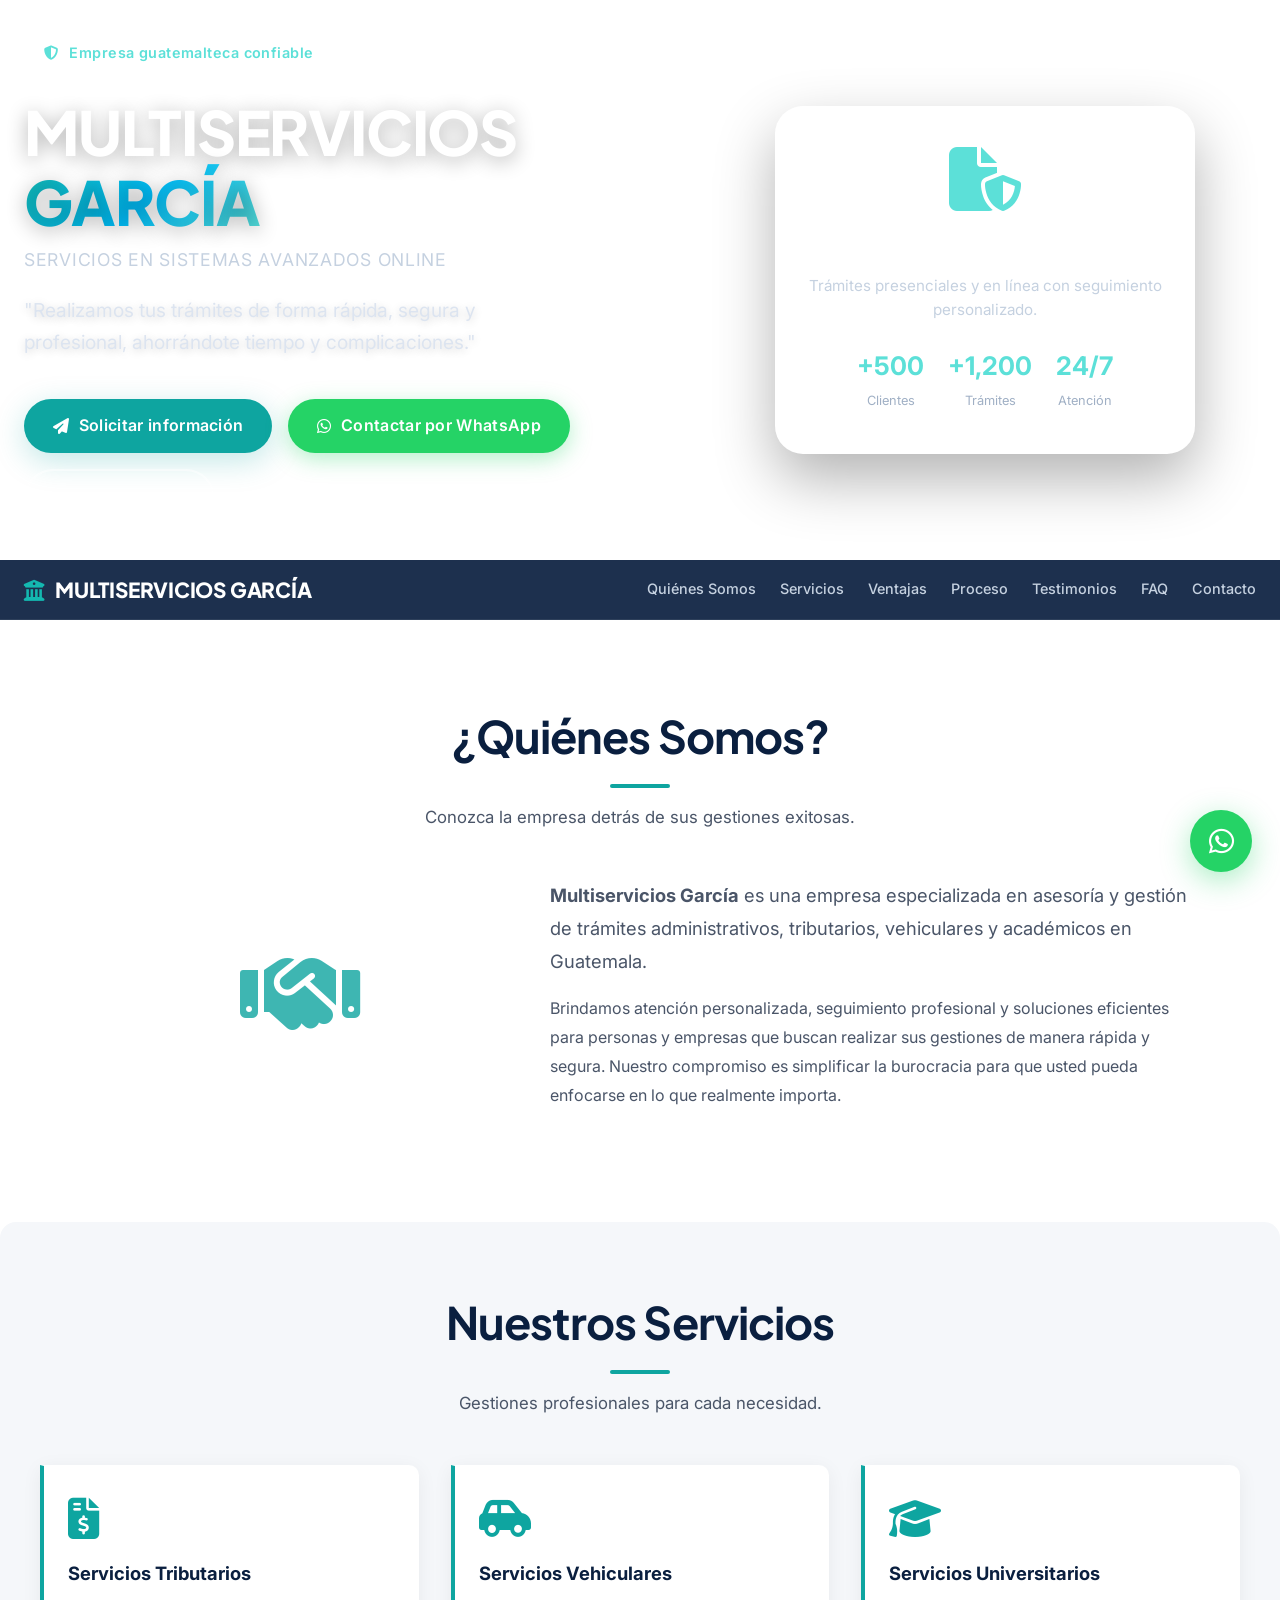
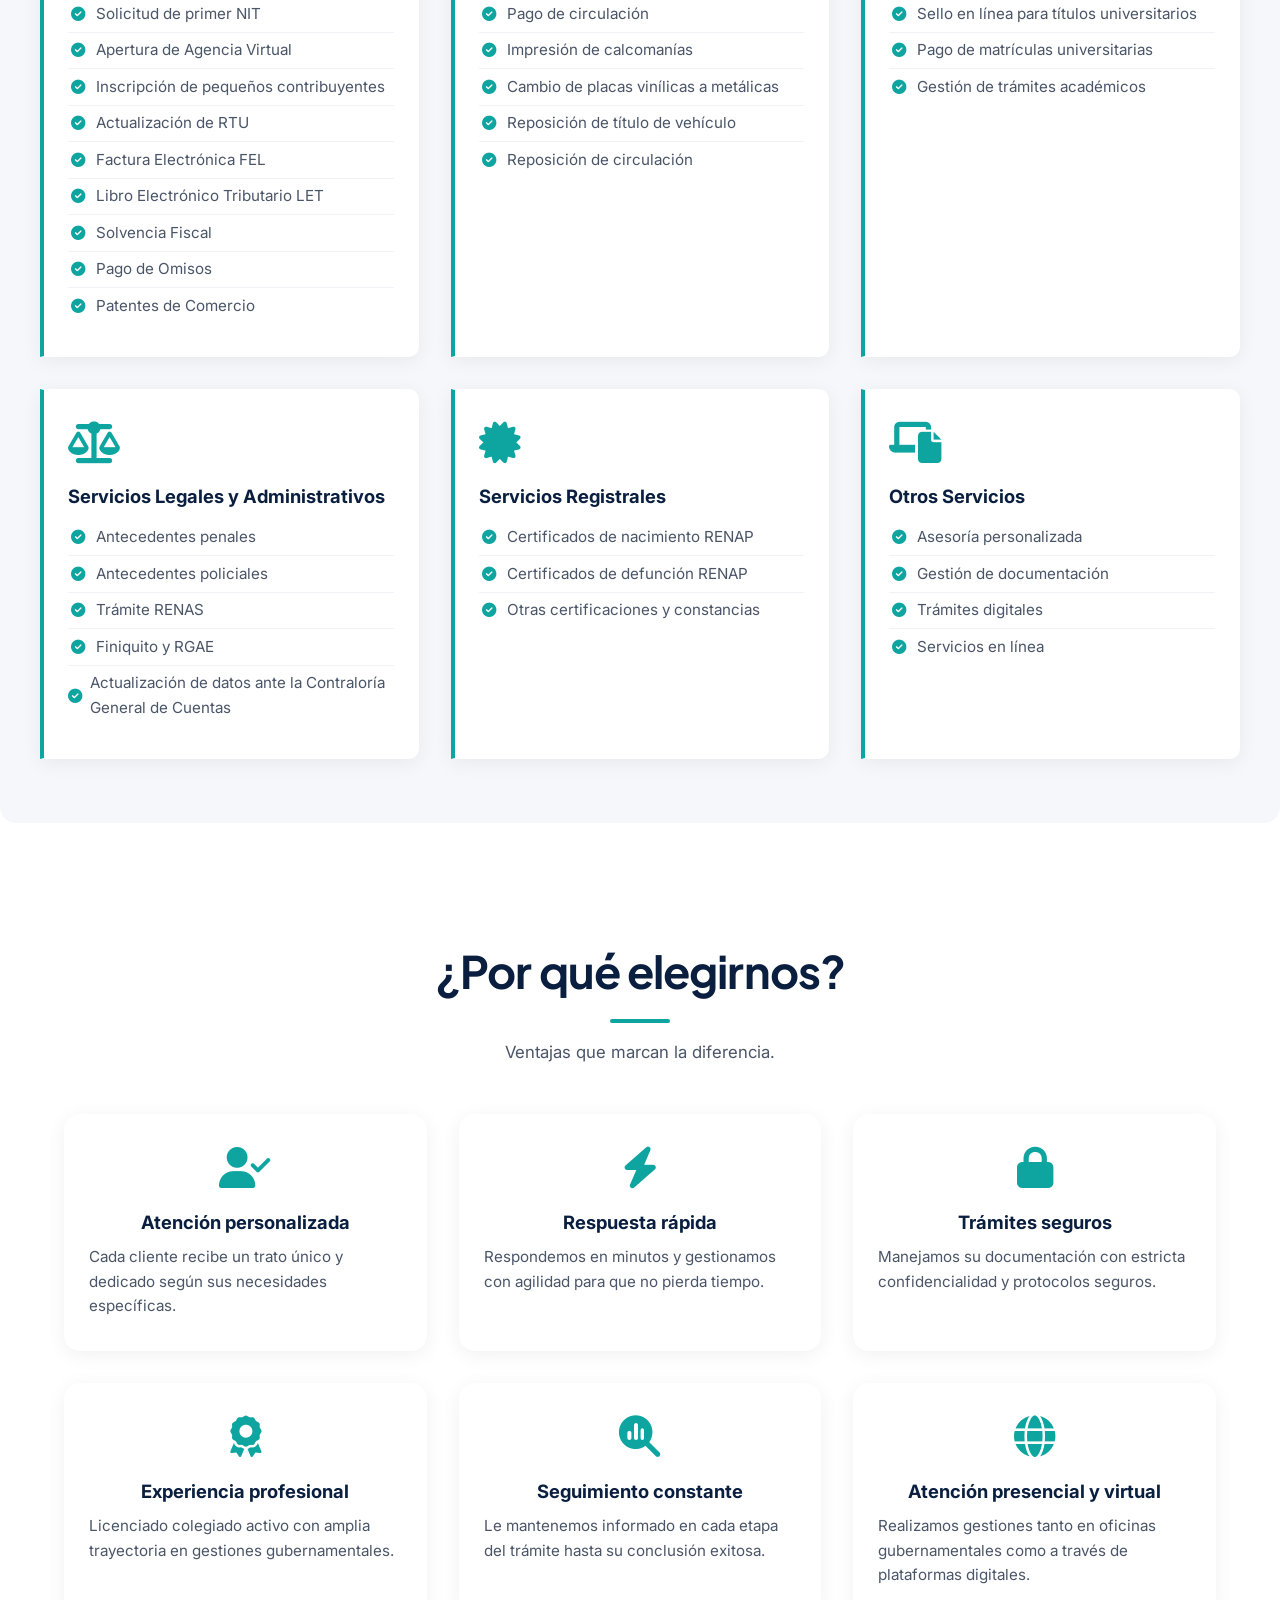
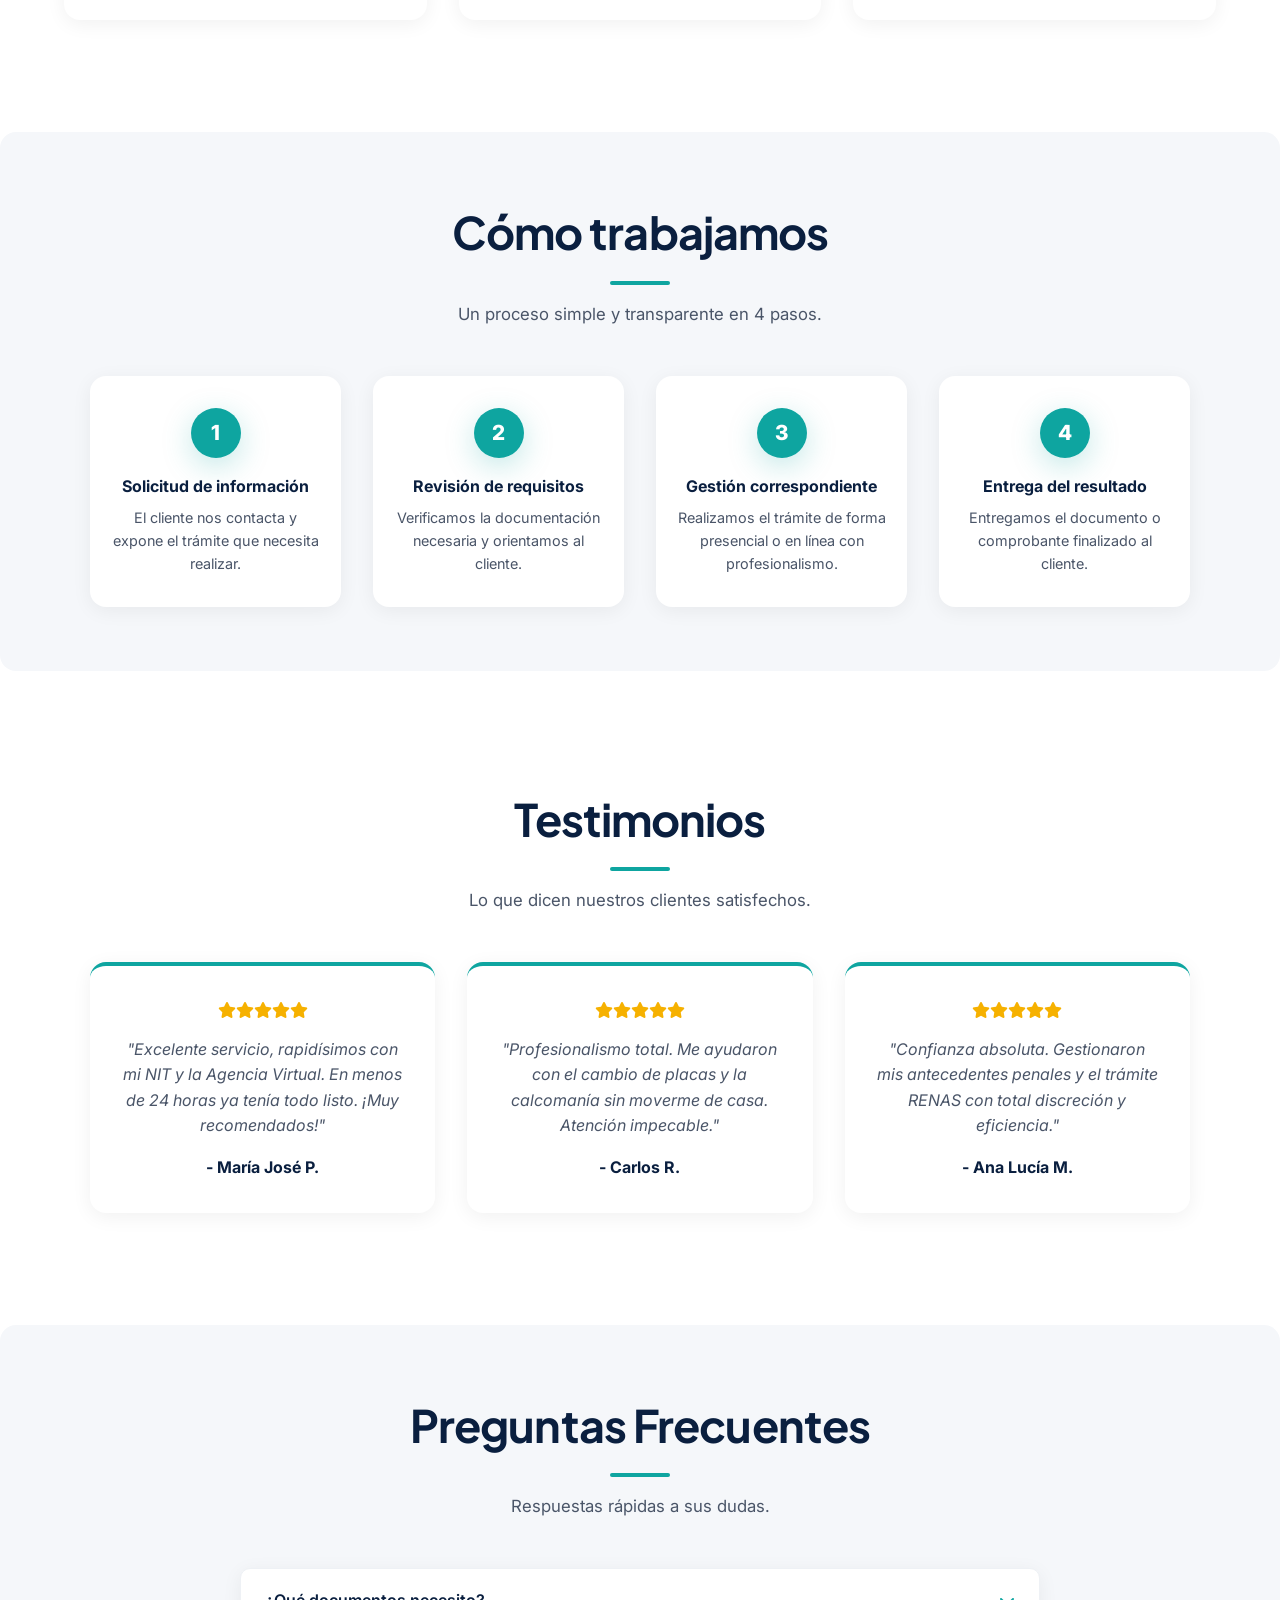
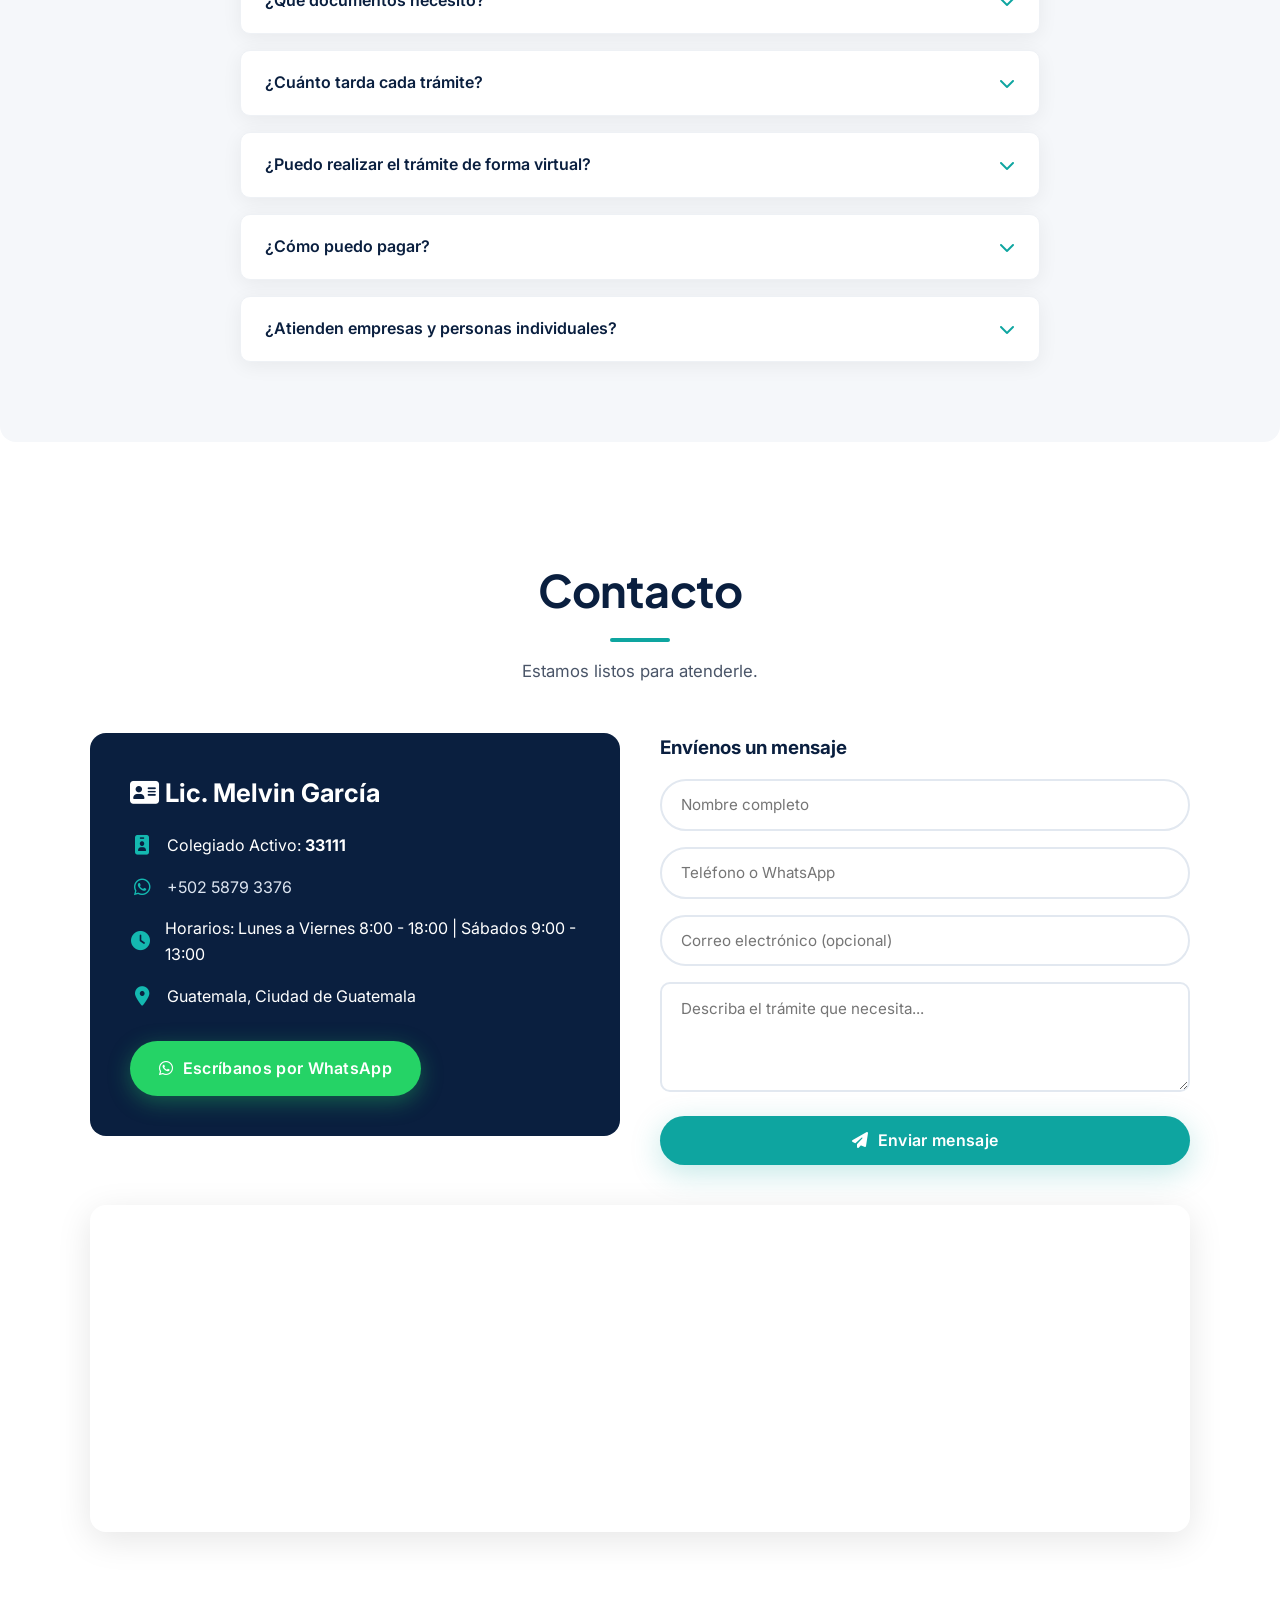
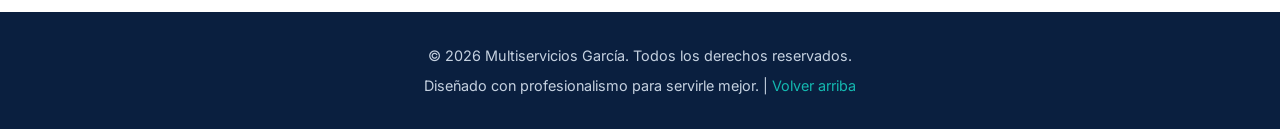
<file: Pagina web/Index.html>
<!DOCTYPE html>
<html lang="es">
<head>
    <meta charset="UTF-8">
    <meta name="viewport" content="width=device-width, initial-scale=1.0">
    <meta name="description" content="Multiservicios García - Gestión de trámites administrativos, tributarios, vehiculares, académicos y gubernamentales en Guatemala. Servicios presenciales y en línea con atención profesional.">
    <meta name="keywords" content="Trámites SAT Guatemala, Apertura de NIT, Agencia Virtual SAT, Actualización RTU, FEL Guatemala, Pago de circulación, Cambio de placas Guatemala, Certificados RENAP, Antecedentes penales Guatemala, Servicios administrativos Guatemala, Gestiones en línea Guatemala, Multiservicios García">
    <meta name="author" content="Multiservicios García">
    <meta name="robots" content="index, follow">
    <meta property="og:title" content="Multiservicios García | Trámites Rápidos y Seguros en Guatemala">
    <meta property="og:description" content="Realizamos tus trámites de forma rápida, segura y profesional. Gestión tributaria, vehicular, universitaria, legal y más.">
    <meta property="og:type" content="website">
    <meta property="og:locale" content="es_GT">
    <title>Multiservicios García | Trámites Administrativos y Tributarios en Guatemala</title>

    <!-- Font Awesome CDN para iconos profesionales -->
    <link rel="stylesheet" href="https://cdnjs.cloudflare.com/ajax/libs/font-awesome/6.5.1/css/all.min.css">
    <link rel="preconnect" href="https://fonts.googleapis.com">
    <link rel="preconnect" href="https://fonts.gstatic.com" crossorigin>
    <link href="https://fonts.googleapis.com/css2?family=Inter:wght@300;400;500;600;700;800;900&family=Plus+Jakarta+Sans:wght@400;500;600;700;800&display=swap" rel="stylesheet">
    
    <!-- Estilos propios -->
    <link rel="stylesheet" href="Estilos.css">
</head>
<body>

    <!-- ==================== HERO ==================== -->
    <section class="hero" id="inicio">
        <div class="hero-pattern"></div>
        <div class="hero-content">
            <div class="hero-texto">
                <span class="hero-badge"><i class="fas fa-shield-alt"></i> Empresa guatemalteca confiable</span>
                <h1>MULTISERVICIOS <span>GARCÍA</span></h1>
                <p class="hero-subtitulo">Servicios en sistemas avanzados online</p>
                <p class="hero-mensaje">
                    "Realizamos tus trámites de forma rápida, segura y profesional, ahorrándote tiempo y complicaciones."
                </p>
                <div class="hero-botones">
                    <a href="#contacto" class="btn btn-turquesa"><i class="fas fa-paper-plane"></i> Solicitar información</a>
                    <a href="https://wa.me/50258793376?text=Hola%2C+quisiera+informaci%C3%B3n+sobre+sus+servicios" target="_blank" rel="noopener" class="btn btn-whatsapp"><i class="fab fa-whatsapp"></i> Contactar por WhatsApp</a>
                    <a href="#servicios" class="btn btn-outline"><i class="fas fa-list-check"></i> Ver servicios</a>
                </div>
            </div>
            <div class="hero-ilustracion">
                <div class="hero-card">
                    <i class="fa-solid fa-file-shield icono-grande"></i>
                    <h3>Gestión Profesional</h3>
                    <p>Trámites presenciales y en línea con seguimiento personalizado.</p>
                    <div class="mini-stats">
                        <div class="stat"><strong>+500</strong><span>Clientes</span></div>
                        <div class="stat"><strong>+1,200</strong><span>Trámites</span></div>
                        <div class="stat"><strong>24/7</strong><span>Atención</span></div>
                    </div>
                </div>
            </div>
        </div>
    </section>

    <!-- ==================== NAVEGACIÓN STICKY ==================== -->
    <nav class="navbar" id="navbar">
        <div class="navbar-inner">
            <a href="#inicio" class="nav-logo"><i class="fas fa-building-columns"></i> MULTISERVICIOS GARCÍA</a>
            <ul class="nav-links">
                <li><a href="#quienes-somos">Quiénes Somos</a></li>
                <li><a href="#servicios">Servicios</a></li>
                <li><a href="#elegirnos">Ventajas</a></li>
                <li><a href="#como-trabajamos">Proceso</a></li>
                <li><a href="#testimonios">Testimonios</a></li>
                <li><a href="#faq">FAQ</a></li>
                <li><a href="#contacto">Contacto</a></li>
            </ul>
        </div>
    </nav>

    <!-- ==================== ¿QUIÉNES SOMOS? ==================== -->
    <section class="seccion" id="quienes-somos">
        <div class="seccion-titulo">
            <h2>¿Quiénes Somos?</h2>
            <span class="linea"></span>
            <p>Conozca la empresa detrás de sus gestiones exitosas.</p>
        </div>
        <div style="display: flex; flex-wrap: wrap; gap: 2.5rem; align-items: center; max-width: 1100px; margin: 0 auto;">
            <div style="flex: 1 1 300px; text-align: center;">
                <i class="fas fa-handshake" style="font-size: 6rem; color: var(--turquesa); opacity: 0.8;"></i>
            </div>
            <div style="flex: 2 1 400px;">
                <p style="font-size: 1.15rem; color: var(--texto-medio); line-height: 1.8; margin-bottom: 1rem;">
                    <strong>Multiservicios García</strong> es una empresa especializada en asesoría y gestión de trámites administrativos, tributarios, vehiculares y académicos en Guatemala.
                </p>
                <p style="color: var(--texto-medio); line-height: 1.8;">
                    Brindamos atención personalizada, seguimiento profesional y soluciones eficientes para personas y empresas que buscan realizar sus gestiones de manera rápida y segura. Nuestro compromiso es simplificar la burocracia para que usted pueda enfocarse en lo que realmente importa.
                </p>
            </div>
        </div>
    </section>

    <!-- ==================== SERVICIOS ==================== -->
    <section class="bg-gris" id="servicios">
        <div class="seccion-titulo">
            <h2>Nuestros Servicios</h2>
            <span class="linea"></span>
            <p>Gestiones profesionales para cada necesidad.</p>
        </div>
        <div class="grid-3" style="max-width: 1200px; margin: 0 auto;">

            <!-- Tributarios -->
            <div class="tarjeta tarjeta-servicio">
                <i class="fas fa-file-invoice-dollar icono" style="color: #0ea5a0;"></i>
                <h3>Servicios Tributarios</h3>
                <ul>
                    <li><i class="fas fa-check-circle"></i> Solicitud de primer NIT</li>
                    <li><i class="fas fa-check-circle"></i> Apertura de Agencia Virtual</li>
                    <li><i class="fas fa-check-circle"></i> Inscripción de pequeños contribuyentes</li>
                    <li><i class="fas fa-check-circle"></i> Actualización de RTU</li>
                    <li><i class="fas fa-check-circle"></i> Factura Electrónica FEL</li>
                    <li><i class="fas fa-check-circle"></i> Libro Electrónico Tributario LET</li>
                    <li><i class="fas fa-check-circle"></i> Solvencia Fiscal</li>
                    <li><i class="fas fa-check-circle"></i> Pago de Omisos</li>
                    <li><i class="fas fa-check-circle"></i> Patentes de Comercio</li>
                </ul>
            </div>

            <!-- Vehiculares -->
            <div class="tarjeta tarjeta-servicio">
                <i class="fas fa-car-side icono" style="color: #0ea5a0;"></i>
                <h3>Servicios Vehiculares</h3>
                <ul>
                    <li><i class="fas fa-check-circle"></i> Pago de circulación</li>
                    <li><i class="fas fa-check-circle"></i> Impresión de calcomanías</li>
                    <li><i class="fas fa-check-circle"></i> Cambio de placas vinílicas a metálicas</li>
                    <li><i class="fas fa-check-circle"></i> Reposición de título de vehículo</li>
                    <li><i class="fas fa-check-circle"></i> Reposición de circulación</li>
                </ul>
            </div>

            <!-- Universitarios -->
            <div class="tarjeta tarjeta-servicio">
                <i class="fas fa-graduation-cap icono" style="color: #0ea5a0;"></i>
                <h3>Servicios Universitarios</h3>
                <ul>
                    <li><i class="fas fa-check-circle"></i> Sello en línea para títulos universitarios</li>
                    <li><i class="fas fa-check-circle"></i> Pago de matrículas universitarias</li>
                    <li><i class="fas fa-check-circle"></i> Gestión de trámites académicos</li>
                </ul>
            </div>

            <!-- Legales -->
            <div class="tarjeta tarjeta-servicio">
                <i class="fas fa-scale-balanced icono" style="color: #0ea5a0;"></i>
                <h3>Servicios Legales y Administrativos</h3>
                <ul>
                    <li><i class="fas fa-check-circle"></i> Antecedentes penales</li>
                    <li><i class="fas fa-check-circle"></i> Antecedentes policiales</li>
                    <li><i class="fas fa-check-circle"></i> Trámite RENAS</li>
                    <li><i class="fas fa-check-circle"></i> Finiquito y RGAE</li>
                    <li><i class="fas fa-check-circle"></i> Actualización de datos ante la Contraloría General de Cuentas</li>
                </ul>
            </div>

            <!-- Registrales -->
            <div class="tarjeta tarjeta-servicio">
                <i class="fas fa-certificate icono" style="color: #0ea5a0;"></i>
                <h3>Servicios Registrales</h3>
                <ul>
                    <li><i class="fas fa-check-circle"></i> Certificados de nacimiento RENAP</li>
                    <li><i class="fas fa-check-circle"></i> Certificados de defunción RENAP</li>
                    <li><i class="fas fa-check-circle"></i> Otras certificaciones y constancias</li>
                </ul>
            </div>

            <!-- Otros -->
            <div class="tarjeta tarjeta-servicio">
                <i class="fas fa-laptop-file icono" style="color: #0ea5a0;"></i>
                <h3>Otros Servicios</h3>
                <ul>
                    <li><i class="fas fa-check-circle"></i> Asesoría personalizada</li>
                    <li><i class="fas fa-check-circle"></i> Gestión de documentación</li>
                    <li><i class="fas fa-check-circle"></i> Trámites digitales</li>
                    <li><i class="fas fa-check-circle"></i> Servicios en línea</li>
                </ul>
            </div>
        </div>
    </section>

    <!-- ==================== ¿POR QUÉ ELEGIRNOS? ==================== -->
    <section class="seccion" id="elegirnos">
        <div class="seccion-titulo">
            <h2>¿Por qué elegirnos?</h2>
            <span class="linea"></span>
            <p>Ventajas que marcan la diferencia.</p>
        </div>
        <div class="grid-3">
            <div class="tarjeta">
                <i class="fas fa-user-check icono"></i>
                <h3>Atención personalizada</h3>
                <p>Cada cliente recibe un trato único y dedicado según sus necesidades específicas.</p>
            </div>
            <div class="tarjeta">
                <i class="fas fa-bolt icono"></i>
                <h3>Respuesta rápida</h3>
                <p>Respondemos en minutos y gestionamos con agilidad para que no pierda tiempo.</p>
            </div>
            <div class="tarjeta">
                <i class="fas fa-lock icono"></i>
                <h3>Trámites seguros</h3>
                <p>Manejamos su documentación con estricta confidencialidad y protocolos seguros.</p>
            </div>
            <div class="tarjeta">
                <i class="fas fa-award icono"></i>
                <h3>Experiencia profesional</h3>
                <p>Licenciado colegiado activo con amplia trayectoria en gestiones gubernamentales.</p>
            </div>
            <div class="tarjeta">
                <i class="fas fa-magnifying-glass-chart icono"></i>
                <h3>Seguimiento constante</h3>
                <p>Le mantenemos informado en cada etapa del trámite hasta su conclusión exitosa.</p>
            </div>
            <div class="tarjeta">
                <i class="fas fa-globe icono"></i>
                <h3>Atención presencial y virtual</h3>
                <p>Realizamos gestiones tanto en oficinas gubernamentales como a través de plataformas digitales.</p>
            </div>
        </div>
    </section>

    <!-- ==================== CÓMO TRABAJAMOS ==================== -->
    <section class="bg-gris" id="como-trabajamos">
        <div class="seccion-titulo">
            <h2>Cómo trabajamos</h2>
            <span class="linea"></span>
            <p>Un proceso simple y transparente en 4 pasos.</p>
        </div>
        <div class="pasos" style="max-width: 1100px; margin: 0 auto;">
            <div class="paso">
                <div class="numero">1</div>
                <h4>Solicitud de información</h4>
                <p>El cliente nos contacta y expone el trámite que necesita realizar.</p>
            </div>
            <div class="paso">
                <div class="numero">2</div>
                <h4>Revisión de requisitos</h4>
                <p>Verificamos la documentación necesaria y orientamos al cliente.</p>
            </div>
            <div class="paso">
                <div class="numero">3</div>
                <h4>Gestión correspondiente</h4>
                <p>Realizamos el trámite de forma presencial o en línea con profesionalismo.</p>
            </div>
            <div class="paso">
                <div class="numero">4</div>
                <h4>Entrega del resultado</h4>
                <p>Entregamos el documento o comprobante finalizado al cliente.</p>
            </div>
        </div>
    </section>

    <!-- ==================== TESTIMONIOS ==================== -->
    <section class="seccion" id="testimonios">
        <div class="seccion-titulo">
            <h2>Testimonios</h2>
            <span class="linea"></span>
            <p>Lo que dicen nuestros clientes satisfechos.</p>
        </div>
        <div class="grid-3" style="max-width: 1100px; margin: 0 auto;">
            <div class="testimonio">
                <div class="estrellas"><i class="fas fa-star"></i><i class="fas fa-star"></i><i class="fas fa-star"></i><i class="fas fa-star"></i><i class="fas fa-star"></i></div>
                <p>"Excelente servicio, rapidísimos con mi NIT y la Agencia Virtual. En menos de 24 horas ya tenía todo listo. ¡Muy recomendados!"</p>
                <strong>- María José P.</strong>
            </div>
            <div class="testimonio">
                <div class="estrellas"><i class="fas fa-star"></i><i class="fas fa-star"></i><i class="fas fa-star"></i><i class="fas fa-star"></i><i class="fas fa-star"></i></div>
                <p>"Profesionalismo total. Me ayudaron con el cambio de placas y la calcomanía sin moverme de casa. Atención impecable."</p>
                <strong>- Carlos R.</strong>
            </div>
            <div class="testimonio">
                <div class="estrellas"><i class="fas fa-star"></i><i class="fas fa-star"></i><i class="fas fa-star"></i><i class="fas fa-star"></i><i class="fas fa-star"></i></div>
                <p>"Confianza absoluta. Gestionaron mis antecedentes penales y el trámite RENAS con total discreción y eficiencia."</p>
                <strong>- Ana Lucía M.</strong>
            </div>
        </div>
    </section>

    <!-- ==================== FAQ ==================== -->
    <section class="bg-gris" id="faq">
        <div class="seccion-titulo">
            <h2>Preguntas Frecuentes</h2>
            <span class="linea"></span>
            <p>Respuestas rápidas a sus dudas.</p>
        </div>
        <div style="max-width: 800px; margin: 0 auto;">
            <div class="faq-item">
                <div class="faq-pregunta" onclick="toggleFAQ(this)">
                    ¿Qué documentos necesito?
                    <i class="fas fa-chevron-down"></i>
                </div>
                <div class="faq-respuesta">Depende del trámite. Al contactarnos, le indicaremos los requisitos específicos según su caso. Generalmente se requiere DPI, NIT y documentos relacionados al trámite solicitado.</div>
            </div>
            <div class="faq-item">
                <div class="faq-pregunta" onclick="toggleFAQ(this)">
                    ¿Cuánto tarda cada trámite?
                    <i class="fas fa-chevron-down"></i>
                </div>
                <div class="faq-respuesta">La mayoría de trámites se completan entre 24 y 72 horas hábiles. Algunos procesos más complejos pueden tardar un poco más, pero siempre le informaremos el plazo estimado al inicio.</div>
            </div>
            <div class="faq-item">
                <div class="faq-pregunta" onclick="toggleFAQ(this)">
                    ¿Puedo realizar el trámite de forma virtual?
                    <i class="fas fa-chevron-down"></i>
                </div>
                <div class="faq-respuesta">Sí, muchos de nuestros servicios se gestionan completamente en línea. Otros requieren presencia física, pero nosotros nos encargamos de todo el proceso por usted.</div>
            </div>
            <div class="faq-item">
                <div class="faq-pregunta" onclick="toggleFAQ(this)">
                    ¿Cómo puedo pagar?
                    <i class="fas fa-chevron-down"></i>
                </div>
                <div class="faq-respuesta">Aceptamos transferencias bancarias, depósitos y pagos en efectivo. Los detalles se coordinan directamente al solicitar el servicio.</div>
            </div>
            <div class="faq-item">
                <div class="faq-pregunta" onclick="toggleFAQ(this)">
                    ¿Atienden empresas y personas individuales?
                    <i class="fas fa-chevron-down"></i>
                </div>
                <div class="faq-respuesta">¡Por supuesto! Brindamos servicios tanto a personas individuales como a empresas, emprendedores, comerciantes y profesionales independientes.</div>
            </div>
        </div>
    </section>

    <!-- ==================== CONTACTO ==================== -->
    <section class="seccion" id="contacto">
        <div class="seccion-titulo">
            <h2>Contacto</h2>
            <span class="linea"></span>
            <p>Estamos listos para atenderle.</p>
        </div>
        <div class="contacto-grid" style="max-width: 1100px; margin: 0 auto;">
            <div class="info-contacto">
                <h3><i class="fas fa-address-card"></i> Lic. Melvin García</h3>
                <div class="dato"><i class="fas fa-id-badge"></i> <span>Colegiado Activo: <strong>33111</strong></span></div>
                <div class="dato"><i class="fab fa-whatsapp"></i> <a href="https://wa.me/50258793376?text=Hola%2C+quisiera+informaci%C3%B3n+sobre+sus+servicios" target="_blank" rel="noopener">+502 5879 3376</a></div>
                <div class="dato"><i class="fas fa-clock"></i> <span>Horarios: Lunes a Viernes 8:00 - 18:00 | Sábados 9:00 - 13:00</span></div>
                <div class="dato"><i class="fas fa-map-marker-alt"></i> <span>Guatemala, Ciudad de Guatemala</span></div>
                <div style="margin-top: 2rem;">
                    <a href="https://wa.me/50258793376?text=Hola%2C+quisiera+informaci%C3%B3n+sobre+sus+servicios" target="_blank" rel="noopener" class="btn btn-whatsapp" style="display: inline-flex; width: auto;">
                        <i class="fab fa-whatsapp"></i> Escríbanos por WhatsApp
                    </a>
                </div>
            </div>
            <div class="formulario">
                <h3 style="margin-bottom: 1rem; color: var(--azul-oscuro);">Envíenos un mensaje</h3>
                <form id="formContacto" onsubmit="event.preventDefault(); enviarFormulario();">
                    <input type="text" placeholder="Nombre completo" required>
                    <input type="tel" placeholder="Teléfono o WhatsApp" required>
                    <input type="email" placeholder="Correo electrónico (opcional)">
                    <textarea placeholder="Describa el trámite que necesita..." required></textarea>
                    <button type="submit" class="btn btn-turquesa" style="width: 100%; justify-content: center;">
                        <i class="fas fa-paper-plane"></i> Enviar mensaje
                    </button>
                </form>
            </div>
        </div>
        <!-- Mapa -->
        <div style="max-width: 1100px; margin: 2.5rem auto 0; border-radius: var(--borde-radius); overflow: hidden; box-shadow: var(--sombra-media);">
            <iframe src="https://www.google.com/maps/embed?pb=!1m14!1m12!1m3!1d963.0538025182634!2d-90.31207017392747!3d15.091506992463124!2m3!1f0!2f0!3f0!3m2!1i1024!2i768!4f13.1!5e0!3m2!1ses!2sgt!4v1780898136467!5m2!1ses!2sgt" 
            width="100%" height="320" style="border:0;" allowfullscreen="" loading="lazy" referrerpolicy="no-referrer-when-downgrade"></iframe>
        </div>
    </section>

    <!-- ==================== FOOTER ==================== -->
    <footer>
        <p>&copy; <span id="year"></span> Multiservicios García. Todos los derechos reservados.</p>
        <p style="margin-top: 0.4rem;">Diseñado con profesionalismo para servirle mejor. | <a href="#inicio">Volver arriba</a></p>
    </footer>

    <!-- ==================== WHATSAPP FLOTANTE ==================== -->
    <a href="https://wa.me/50258793376?text=Hola%2C+quisiera+informaci%C3%B3n+sobre+sus+servicios" target="_blank" rel="noopener" class="whatsapp-flotante" title="Contáctenos por WhatsApp">
        <i class="fab fa-whatsapp"></i>
    </a>

    <!-- Scripts -->
    <script src="Script.js"></script>
</body>
</html>
</file>
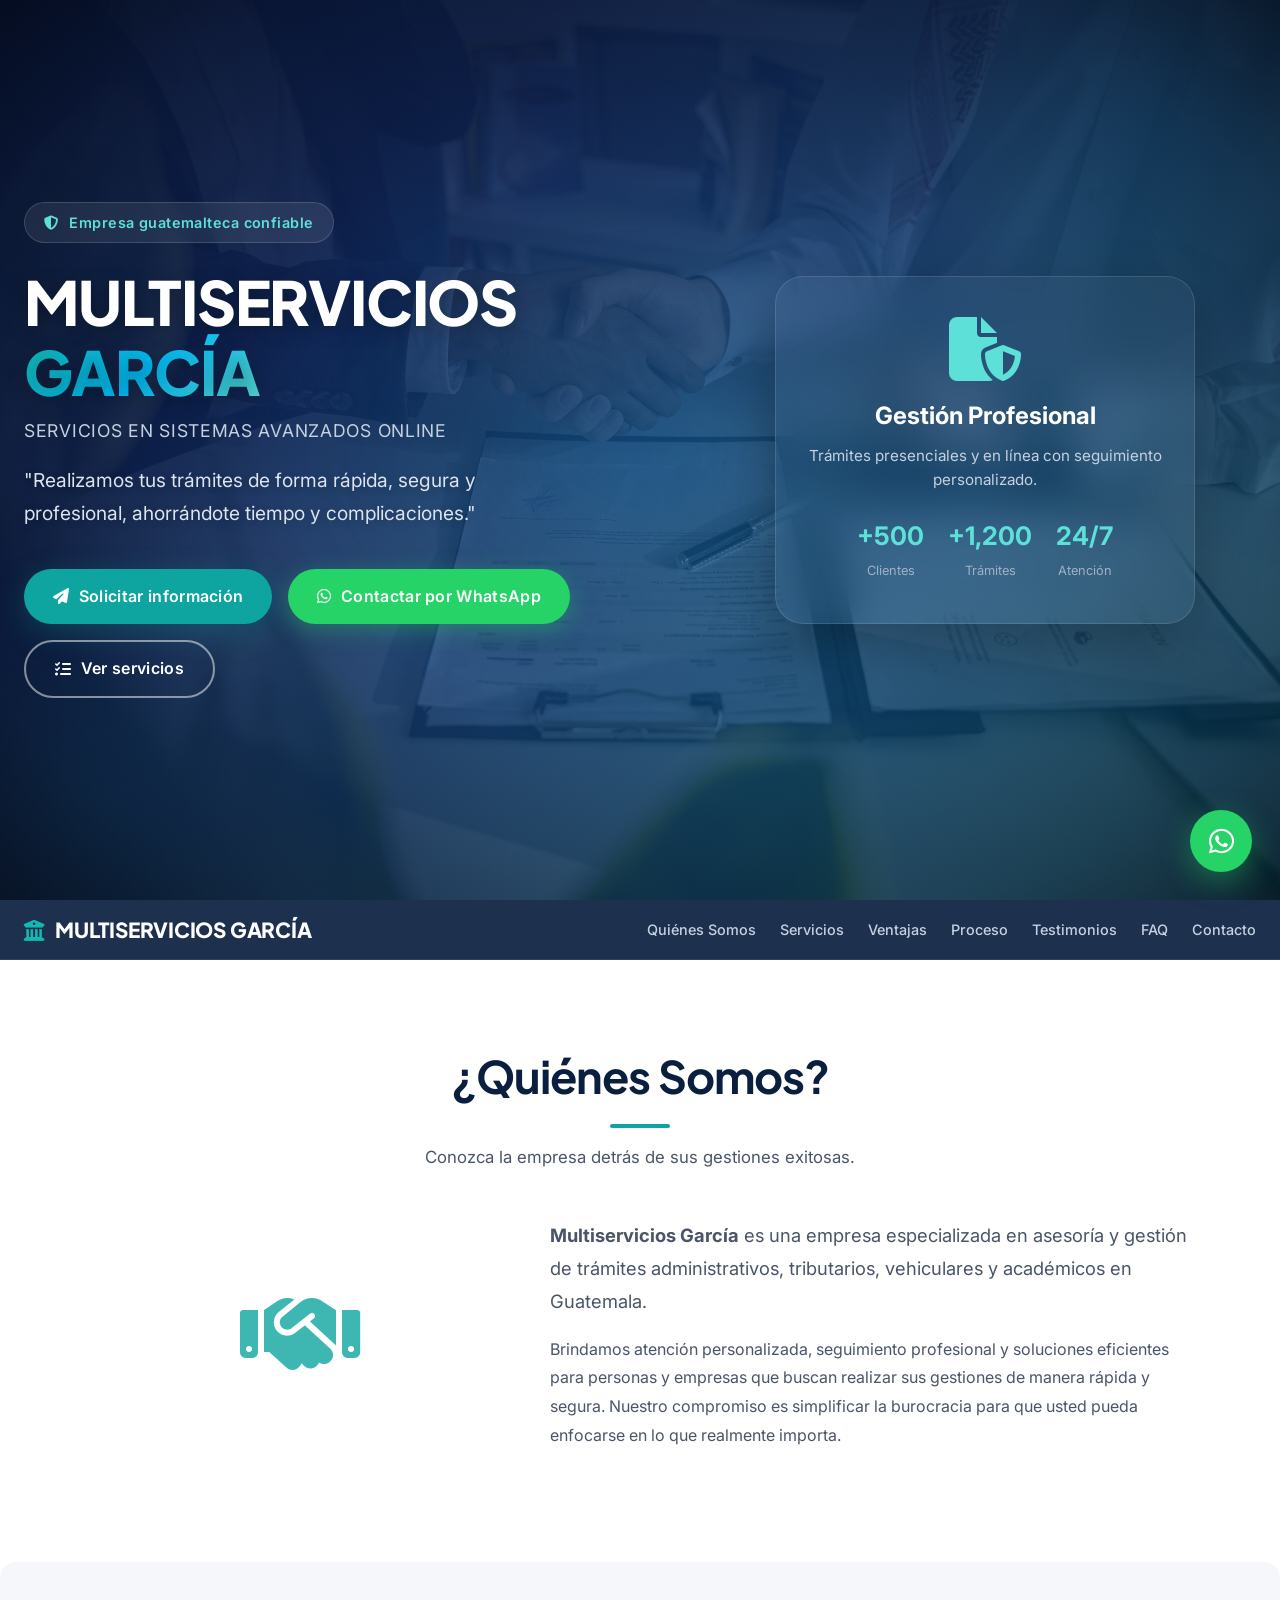
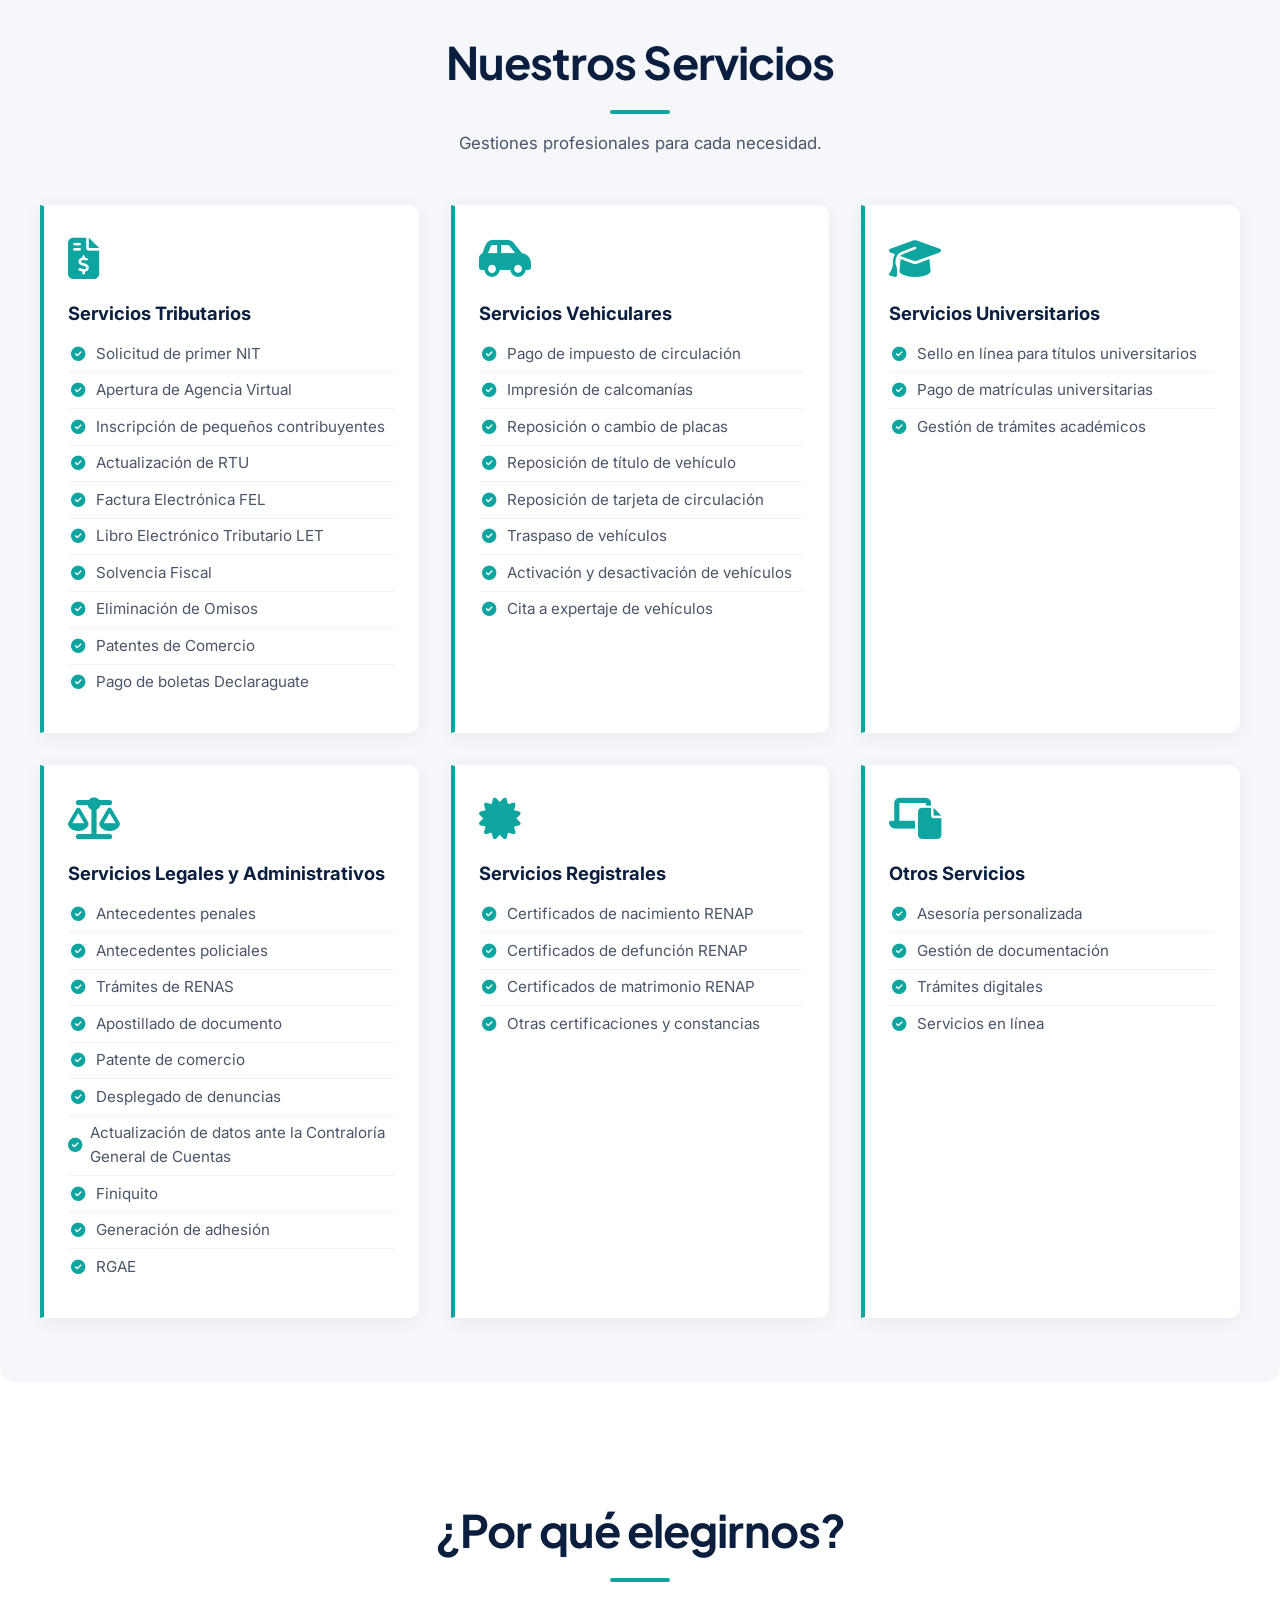
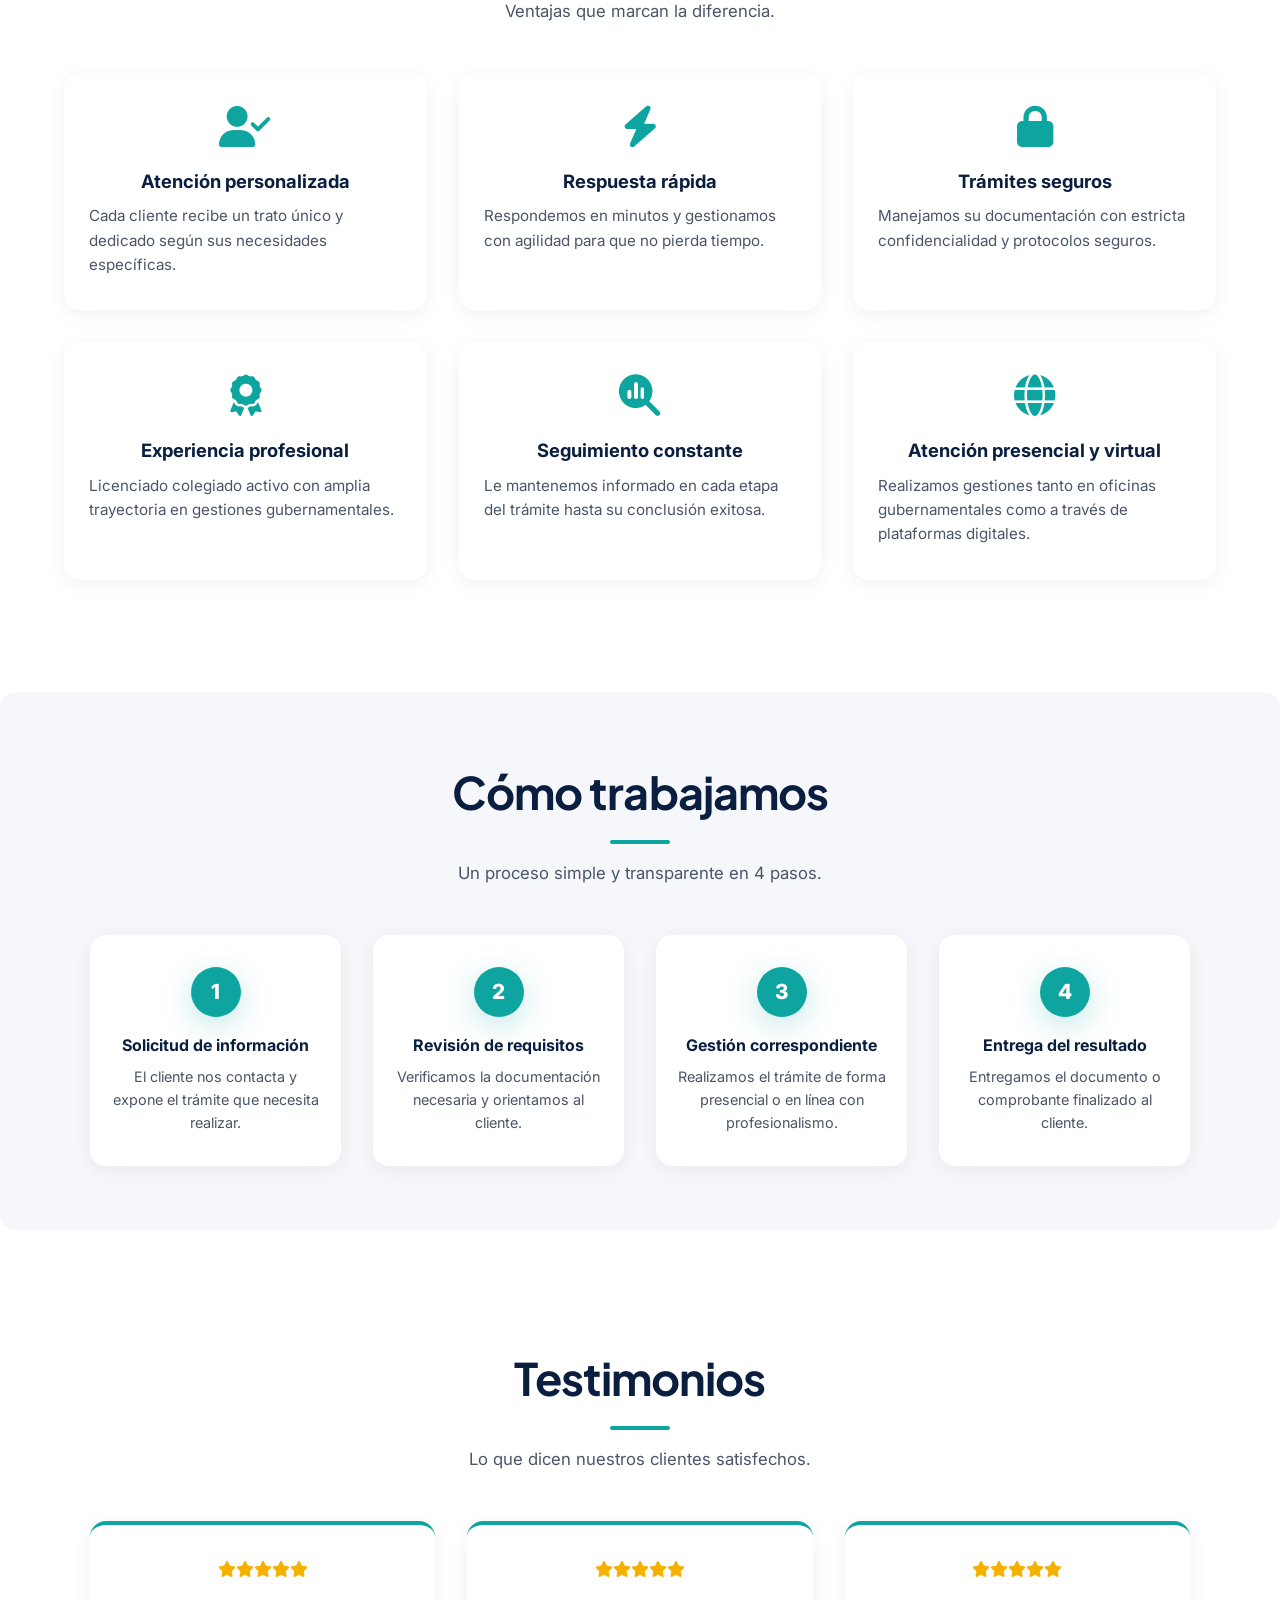
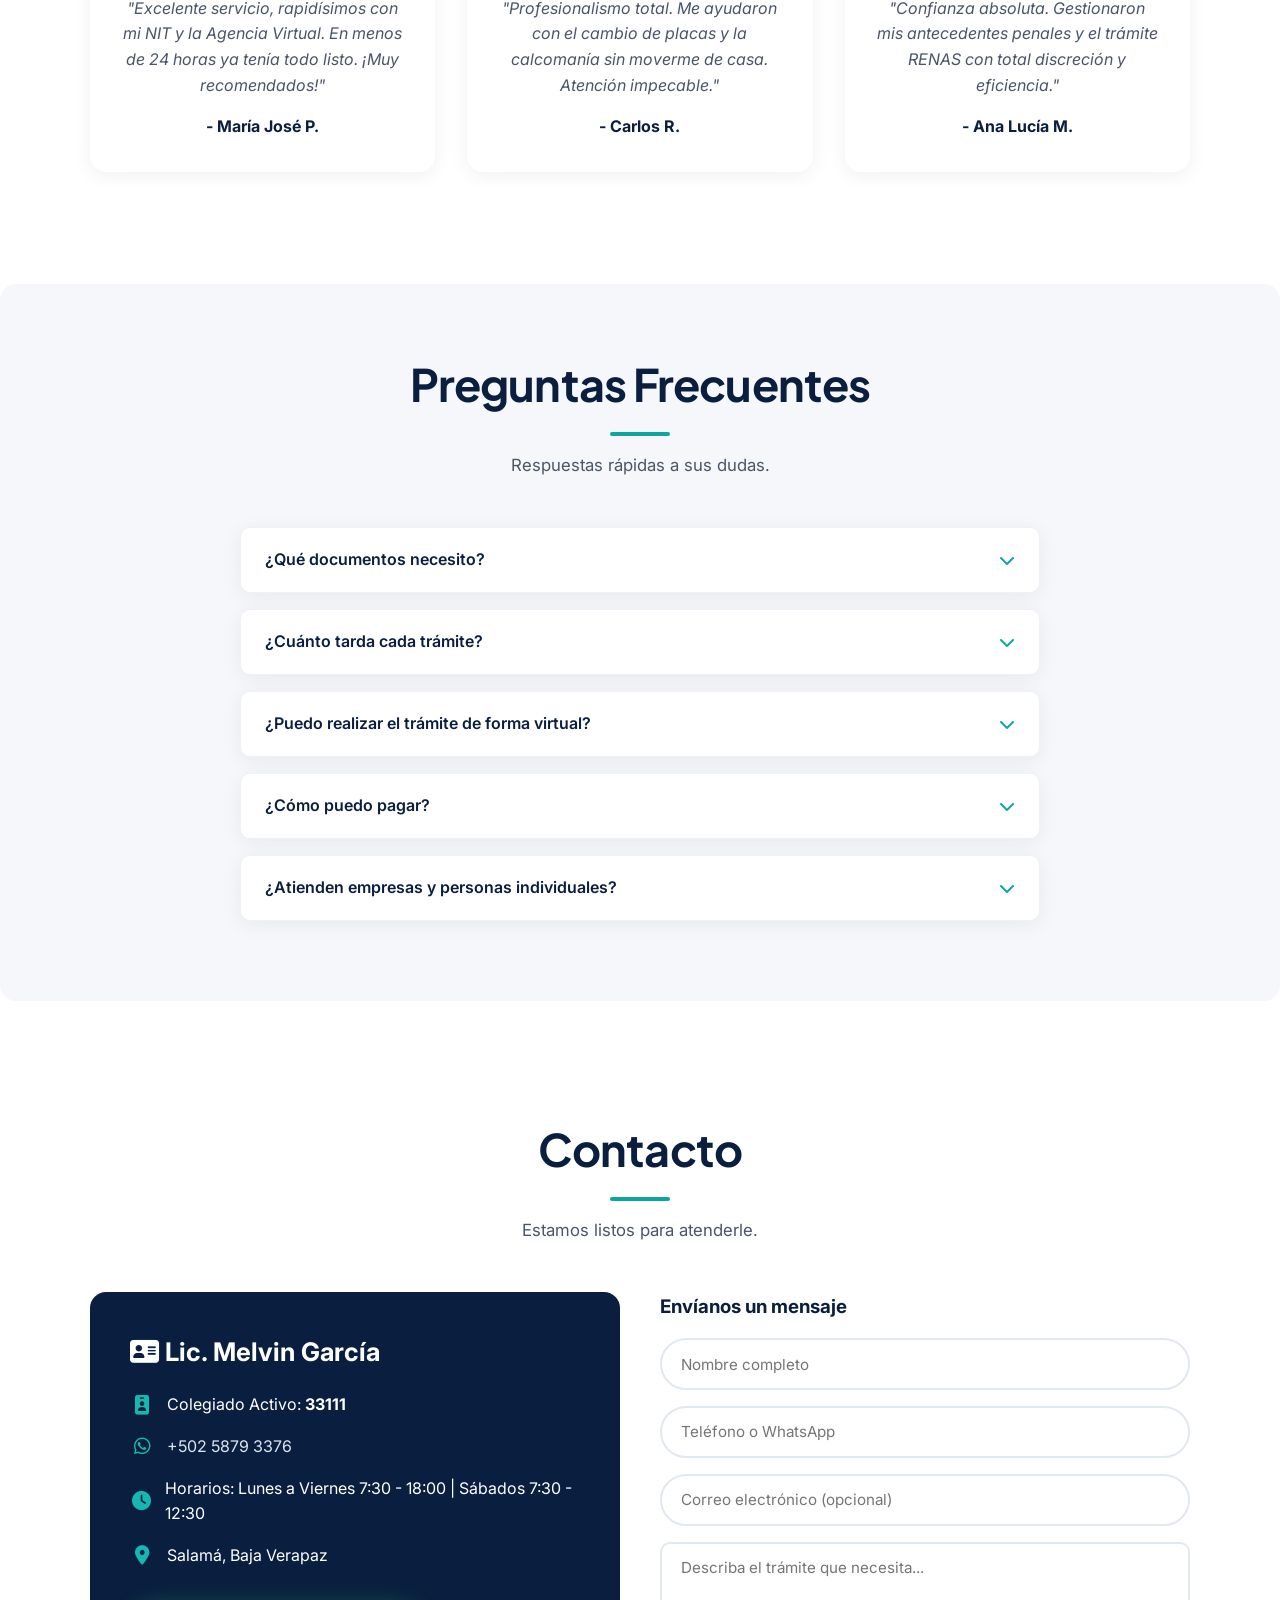
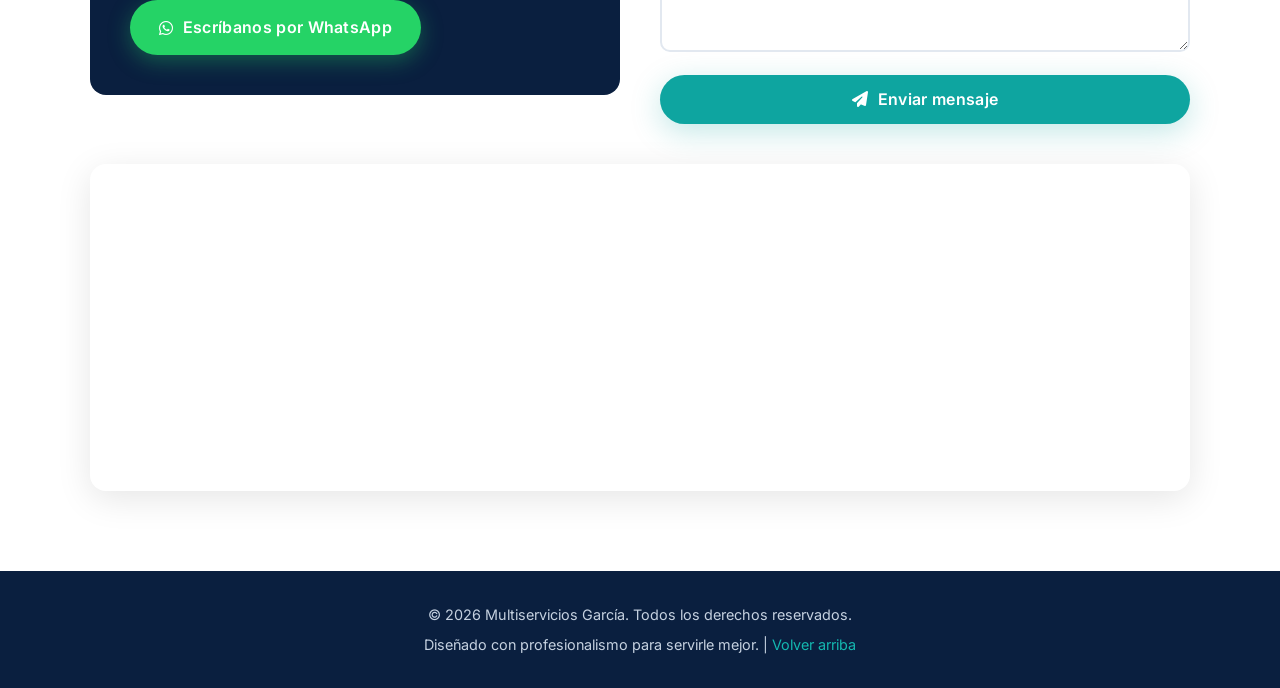
<file: Pagina web/index.html>
<!DOCTYPE html>
<html lang="es">
<head>
    <meta charset="UTF-8">
    <meta name="viewport" content="width=device-width, initial-scale=1.0">
    <meta name="description" content="Multiservicios García - Gestión de trámites administrativos, tributarios, vehiculares, académicos y gubernamentales en Guatemala. Servicios presenciales y en línea con atención profesional.">
    <meta name="keywords" content="Trámites SAT Guatemala, Apertura de NIT, Agencia Virtual SAT, Actualización RTU, FEL Guatemala, Pago de circulación, Cambio de placas Guatemala, Certificados RENAP, Antecedentes penales Guatemala, Servicios administrativos Guatemala, Gestiones en línea Guatemala, Multiservicios García">
    <meta name="author" content="Multiservicios García">
    <meta name="robots" content="index, follow">
    <meta property="og:title" content="Multiservicios García | Trámites Rápidos y Seguros en Guatemala">
    <meta property="og:description" content="Realizamos tus trámites de forma rápida, segura y profesional. Gestión tributaria, vehicular, universitaria, legal y más.">
    <meta property="og:type" content="website">
    <meta property="og:locale" content="es_GT">
    <title>Multiservicios García | Trámites Administrativos y Tributarios en Guatemala</title>

    <!-- Font Awesome CDN para iconos profesionales -->
    <link rel="stylesheet" href="https://cdnjs.cloudflare.com/ajax/libs/font-awesome/6.5.1/css/all.min.css">
    <link rel="preconnect" href="https://fonts.googleapis.com">
    <link rel="preconnect" href="https://fonts.gstatic.com" crossorigin>
    <link href="https://fonts.googleapis.com/css2?family=Inter:wght@300;400;500;600;700;800;900&family=Plus+Jakarta+Sans:wght@400;500;600;700;800&display=swap" rel="stylesheet">
    
    <!-- Estilos propios -->
    <link rel="stylesheet" href="Estilos.css">
</head>
<body>

    <!-- ==================== HERO CON IMAGEN DE FONDO ==================== -->
    <section class="hero-imagen" id="inicio">
        <!-- Overlay con gradiente oscuro -->
        <div class="hero-overlay"></div>
        
        <!-- Efecto de brillo central -->
        <div class="hero-glow"></div>
        
        <!-- Viñeta en bordes -->
        <div class="hero-vignette"></div>
        
        <!-- Contenido del hero (texto a la izquierda + tarjeta a la derecha) -->
        <div class="hero-content">
            <!-- Texto principal a la izquierda -->
            <div class="hero-texto">
                <span class="hero-badge"><i class="fas fa-shield-alt"></i> Empresa guatemalteca confiable</span>
                <h1>MULTISERVICIOS <span>GARCÍA</span></h1>
                <p class="hero-subtitulo">Servicios en sistemas avanzados online</p>
                <p class="hero-mensaje">
                    "Realizamos tus trámites de forma rápida, segura y profesional, ahorrándote tiempo y complicaciones."
                </p>
                <div class="hero-botones">
                    <a href="#contacto" class="btn btn-turquesa"><i class="fas fa-paper-plane"></i> Solicitar información</a>
                    <a href="https://wa.me/50258793376?text=Hola%2C+quisiera+informaci%C3%B3n+sobre+sus+servicios" target="_blank" rel="noopener" class="btn btn-whatsapp"><i class="fab fa-whatsapp"></i> Contactar por WhatsApp</a>
                    <a href="#servicios" class="btn btn-outline"><i class="fas fa-list-check"></i> Ver servicios</a>
                </div>
            </div>

            <!-- Tarjeta de Gestión Profesional a la derecha -->
            <div class="hero-ilustracion">
                <div class="hero-card">
                    <i class="fa-solid fa-file-shield icono-grande"></i>
                    <h3>Gestión Profesional</h3>
                    <p>Trámites presenciales y en línea con seguimiento personalizado.</p>
                    <div class="mini-stats">
                        <div class="stat"><strong>+500</strong><span>Clientes</span></div>
                        <div class="stat"><strong>+1,200</strong><span>Trámites</span></div>
                        <div class="stat"><strong>24/7</strong><span>Atención</span></div>
                    </div>
                </div>
            </div>
        </div>
    </section>

    <!-- ==================== NAVEGACIÓN STICKY ==================== -->
    <nav class="navbar" id="navbar">
        <div class="navbar-inner">
            <a href="#inicio" class="nav-logo"><i class="fas fa-building-columns"></i> MULTISERVICIOS GARCÍA</a>
            <ul class="nav-links">
                <li><a href="#quienes-somos">Quiénes Somos</a></li>
                <li><a href="#servicios">Servicios</a></li>
                <li><a href="#elegirnos">Ventajas</a></li>
                <li><a href="#como-trabajamos">Proceso</a></li>
                <li><a href="#testimonios">Testimonios</a></li>
                <li><a href="#faq">FAQ</a></li>
                <li><a href="#contacto">Contacto</a></li>
            </ul>
        </div>
    </nav>

    <!-- ==================== ¿QUIÉNES SOMOS? ==================== -->
    <section class="seccion" id="quienes-somos">
        <div class="seccion-titulo">
            <h2>¿Quiénes Somos?</h2>
            <span class="linea"></span>
            <p>Conozca la empresa detrás de sus gestiones exitosas.</p>
        </div>
        <div style="display: flex; flex-wrap: wrap; gap: 2.5rem; align-items: center; max-width: 1100px; margin: 0 auto;">
            <div style="flex: 1 1 300px; text-align: center;">
                <i class="fas fa-handshake" style="font-size: 6rem; color: var(--turquesa); opacity: 0.8;"></i>
            </div>
            <div style="flex: 2 1 400px;">
                <p style="font-size: 1.15rem; color: var(--texto-medio); line-height: 1.8; margin-bottom: 1rem;">
                    <strong>Multiservicios García</strong> es una empresa especializada en asesoría y gestión de trámites administrativos, tributarios, vehiculares y académicos en Guatemala.
                </p>
                <p style="color: var(--texto-medio); line-height: 1.8;">
                    Brindamos atención personalizada, seguimiento profesional y soluciones eficientes para personas y empresas que buscan realizar sus gestiones de manera rápida y segura. Nuestro compromiso es simplificar la burocracia para que usted pueda enfocarse en lo que realmente importa.
                </p>
            </div>
        </div>
    </section>

    <!-- ==================== SERVICIOS ==================== -->
    <section class="bg-gris" id="servicios">
        <div class="seccion-titulo">
            <h2>Nuestros Servicios</h2>
            <span class="linea"></span>
            <p>Gestiones profesionales para cada necesidad.</p>
        </div>
        <div class="grid-3" style="max-width: 1200px; margin: 0 auto;">

            <!-- Tributarios -->
            <div class="tarjeta tarjeta-servicio">
                <i class="fas fa-file-invoice-dollar icono" style="color: #0ea5a0;"></i>
                <h3>Servicios Tributarios</h3>
                <ul>
                    <li><i class="fas fa-check-circle"></i> Solicitud de primer NIT</li>
                    <li><i class="fas fa-check-circle"></i> Apertura de Agencia Virtual</li>
                    <li><i class="fas fa-check-circle"></i> Inscripción de pequeños contribuyentes</li>
                    <li><i class="fas fa-check-circle"></i> Actualización de RTU</li>
                    <li><i class="fas fa-check-circle"></i> Factura Electrónica FEL</li>
                    <li><i class="fas fa-check-circle"></i> Libro Electrónico Tributario LET</li>
                    <li><i class="fas fa-check-circle"></i> Solvencia Fiscal</li>
                    <li><i class="fas fa-check-circle"></i> Eliminación de Omisos</li>
                    <li><i class="fas fa-check-circle"></i> Patentes de Comercio</li>
                    <li><i class="fas fa-check-circle"></i> Pago de boletas Declaraguate</li>
                </ul>
            </div>

            <!-- Vehiculares -->
            <div class="tarjeta tarjeta-servicio">
                <i class="fas fa-car-side icono" style="color: #0ea5a0;"></i>
                <h3>Servicios Vehiculares</h3>
                <ul>
                    <li><i class="fas fa-check-circle"></i> Pago de impuesto de circulación</li>
                    <li><i class="fas fa-check-circle"></i> Impresión de calcomanías</li>
                    <li><i class="fas fa-check-circle"></i> Reposición o cambio de placas</li>
                    <li><i class="fas fa-check-circle"></i> Reposición de título de vehículo</li>
                    <li><i class="fas fa-check-circle"></i> Reposición de tarjeta de circulación</li>
                    <li><i class="fas fa-check-circle"></i> Traspaso de vehículos</li>
                    <li><i class="fas fa-check-circle"></i> Activación y desactivación de vehículos</li>
                    <li><i class="fas fa-check-circle"></i> Cita a expertaje de vehículos</li>
                </ul>
            </div>

            <!-- Universitarios -->
            <div class="tarjeta tarjeta-servicio">
                <i class="fas fa-graduation-cap icono" style="color: #0ea5a0;"></i>
                <h3>Servicios Universitarios</h3>
                <ul>
                    <li><i class="fas fa-check-circle"></i> Sello en línea para títulos universitarios</li>
                    <li><i class="fas fa-check-circle"></i> Pago de matrículas universitarias</li>
                    <li><i class="fas fa-check-circle"></i> Gestión de trámites académicos</li>
                </ul>
            </div>

            <!-- Legales -->
            <div class="tarjeta tarjeta-servicio">
                <i class="fas fa-scale-balanced icono" style="color: #0ea5a0;"></i>
                <h3>Servicios Legales y Administrativos</h3>
                <ul>
                    <li><i class="fas fa-check-circle"></i> Antecedentes penales</li>
                    <li><i class="fas fa-check-circle"></i> Antecedentes policiales</li>
                    <li><i class="fas fa-check-circle"></i> Trámites de RENAS</li>
                    <li><i class="fas fa-check-circle"></i> Apostillado de documento</li>
                    <li><i class="fas fa-check-circle"></i> Patente de comercio</li>
                    <li><i class="fas fa-check-circle"></i> Desplegado de denuncias</li>
                    <li><i class="fas fa-check-circle"></i> Actualización de datos ante la Contraloría General de Cuentas</li>
                    <li><i class="fas fa-check-circle"></i> Finiquito</li>
                    <li><i class="fas fa-check-circle"></i> Generación de adhesión</li>
                    <li><i class="fas fa-check-circle"></i> RGAE</li>
                </ul>
            </div>

            <!-- Registrales -->
            <div class="tarjeta tarjeta-servicio">
                <i class="fas fa-certificate icono" style="color: #0ea5a0;"></i>
                <h3>Servicios Registrales</h3>
                <ul>
                    <li><i class="fas fa-check-circle"></i> Certificados de nacimiento RENAP</li>
                    <li><i class="fas fa-check-circle"></i> Certificados de defunción RENAP</li>
                    <li><i class="fas fa-check-circle"></i> Certificados de matrimonio RENAP</li>
                    <li><i class="fas fa-check-circle"></i> Otras certificaciones y constancias</li>
                </ul>
            </div>

            <!-- Otros -->
            <div class="tarjeta tarjeta-servicio">
                <i class="fas fa-laptop-file icono" style="color: #0ea5a0;"></i>
                <h3>Otros Servicios</h3>
                <ul>
                    <li><i class="fas fa-check-circle"></i> Asesoría personalizada</li>
                    <li><i class="fas fa-check-circle"></i> Gestión de documentación</li>
                    <li><i class="fas fa-check-circle"></i> Trámites digitales</li>
                    <li><i class="fas fa-check-circle"></i> Servicios en línea</li>
                </ul>
            </div>
        </div>
    </section>

    <!-- ==================== ¿POR QUÉ ELEGIRNOS? ==================== -->
    <section class="seccion" id="elegirnos">
        <div class="seccion-titulo">
            <h2>¿Por qué elegirnos?</h2>
            <span class="linea"></span>
            <p>Ventajas que marcan la diferencia.</p>
        </div>
        <div class="grid-3">
            <div class="tarjeta">
                <i class="fas fa-user-check icono"></i>
                <h3>Atención personalizada</h3>
                <p>Cada cliente recibe un trato único y dedicado según sus necesidades específicas.</p>
            </div>
            <div class="tarjeta">
                <i class="fas fa-bolt icono"></i>
                <h3>Respuesta rápida</h3>
                <p>Respondemos en minutos y gestionamos con agilidad para que no pierda tiempo.</p>
            </div>
            <div class="tarjeta">
                <i class="fas fa-lock icono"></i>
                <h3>Trámites seguros</h3>
                <p>Manejamos su documentación con estricta confidencialidad y protocolos seguros.</p>
            </div>
            <div class="tarjeta">
                <i class="fas fa-award icono"></i>
                <h3>Experiencia profesional</h3>
                <p>Licenciado colegiado activo con amplia trayectoria en gestiones gubernamentales.</p>
            </div>
            <div class="tarjeta">
                <i class="fas fa-magnifying-glass-chart icono"></i>
                <h3>Seguimiento constante</h3>
                <p>Le mantenemos informado en cada etapa del trámite hasta su conclusión exitosa.</p>
            </div>
            <div class="tarjeta">
                <i class="fas fa-globe icono"></i>
                <h3>Atención presencial y virtual</h3>
                <p>Realizamos gestiones tanto en oficinas gubernamentales como a través de plataformas digitales.</p>
            </div>
        </div>
    </section>

    <!-- ==================== CÓMO TRABAJAMOS ==================== -->
    <section class="bg-gris" id="como-trabajamos">
        <div class="seccion-titulo">
            <h2>Cómo trabajamos</h2>
            <span class="linea"></span>
            <p>Un proceso simple y transparente en 4 pasos.</p>
        </div>
        <div class="pasos" style="max-width: 1100px; margin: 0 auto;">
            <div class="paso">
                <div class="numero">1</div>
                <h4>Solicitud de información</h4>
                <p>El cliente nos contacta y expone el trámite que necesita realizar.</p>
            </div>
            <div class="paso">
                <div class="numero">2</div>
                <h4>Revisión de requisitos</h4>
                <p>Verificamos la documentación necesaria y orientamos al cliente.</p>
            </div>
            <div class="paso">
                <div class="numero">3</div>
                <h4>Gestión correspondiente</h4>
                <p>Realizamos el trámite de forma presencial o en línea con profesionalismo.</p>
            </div>
            <div class="paso">
                <div class="numero">4</div>
                <h4>Entrega del resultado</h4>
                <p>Entregamos el documento o comprobante finalizado al cliente.</p>
            </div>
        </div>
    </section>

    <!-- ==================== TESTIMONIOS ==================== -->
    <section class="seccion" id="testimonios">
        <div class="seccion-titulo">
            <h2>Testimonios</h2>
            <span class="linea"></span>
            <p>Lo que dicen nuestros clientes satisfechos.</p>
        </div>
        <div class="grid-3" style="max-width: 1100px; margin: 0 auto;">
            <div class="testimonio">
                <div class="estrellas"><i class="fas fa-star"></i><i class="fas fa-star"></i><i class="fas fa-star"></i><i class="fas fa-star"></i><i class="fas fa-star"></i></div>
                <p>"Excelente servicio, rapidísimos con mi NIT y la Agencia Virtual. En menos de 24 horas ya tenía todo listo. ¡Muy recomendados!"</p>
                <strong>- María José P.</strong>
            </div>
            <div class="testimonio">
                <div class="estrellas"><i class="fas fa-star"></i><i class="fas fa-star"></i><i class="fas fa-star"></i><i class="fas fa-star"></i><i class="fas fa-star"></i></div>
                <p>"Profesionalismo total. Me ayudaron con el cambio de placas y la calcomanía sin moverme de casa. Atención impecable."</p>
                <strong>- Carlos R.</strong>
            </div>
            <div class="testimonio">
                <div class="estrellas"><i class="fas fa-star"></i><i class="fas fa-star"></i><i class="fas fa-star"></i><i class="fas fa-star"></i><i class="fas fa-star"></i></div>
                <p>"Confianza absoluta. Gestionaron mis antecedentes penales y el trámite RENAS con total discreción y eficiencia."</p>
                <strong>- Ana Lucía M.</strong>
            </div>
        </div>
    </section>

    <!-- ==================== FAQ ==================== -->
    <section class="bg-gris" id="faq">
        <div class="seccion-titulo">
            <h2>Preguntas Frecuentes</h2>
            <span class="linea"></span>
            <p>Respuestas rápidas a sus dudas.</p>
        </div>
        <div style="max-width: 800px; margin: 0 auto;">
            <div class="faq-item">
                <div class="faq-pregunta" onclick="toggleFAQ(this)">
                    ¿Qué documentos necesito?
                    <i class="fas fa-chevron-down"></i>
                </div>
                <div class="faq-respuesta">Depende del trámite. Al contactarnos, le indicaremos los requisitos específicos según su caso. Generalmente se requiere DPI, NIT y documentos relacionados al trámite solicitado.</div>
            </div>
            <div class="faq-item">
                <div class="faq-pregunta" onclick="toggleFAQ(this)">
                    ¿Cuánto tarda cada trámite?
                    <i class="fas fa-chevron-down"></i>
                </div>
                <div class="faq-respuesta">La mayoría de trámites se completan entre 24 y 72 horas hábiles. Algunos procesos más complejos pueden tardar un poco más, pero siempre le informaremos el plazo estimado al inicio.</div>
            </div>
            <div class="faq-item">
                <div class="faq-pregunta" onclick="toggleFAQ(this)">
                    ¿Puedo realizar el trámite de forma virtual?
                    <i class="fas fa-chevron-down"></i>
                </div>
                <div class="faq-respuesta">Sí, muchos de nuestros servicios se gestionan completamente en línea. Otros requieren presencia física, pero nosotros nos encargamos de todo el proceso por usted.</div>
            </div>
            <div class="faq-item">
                <div class="faq-pregunta" onclick="toggleFAQ(this)">
                    ¿Cómo puedo pagar?
                    <i class="fas fa-chevron-down"></i>
                </div>
                <div class="faq-respuesta">Aceptamos transferencias bancarias, depósitos y pagos en efectivo. Los detalles se coordinan directamente al solicitar el servicio.</div>
            </div>
            <div class="faq-item">
                <div class="faq-pregunta" onclick="toggleFAQ(this)">
                    ¿Atienden empresas y personas individuales?
                    <i class="fas fa-chevron-down"></i>
                </div>
                <div class="faq-respuesta">¡Por supuesto! Brindamos servicios tanto a personas individuales como a empresas, emprendedores, comerciantes y profesionales independientes.</div>
            </div>
        </div>
    </section>

    <!-- ==================== CONTACTO ==================== -->
    <section class="seccion" id="contacto">
        <div class="seccion-titulo">
            <h2>Contacto</h2>
            <span class="linea"></span>
            <p>Estamos listos para atenderle.</p>
        </div>
        <div class="contacto-grid" style="max-width: 1100px; margin: 0 auto;">
            <div class="info-contacto">
                <h3><i class="fas fa-address-card"></i> Lic. Melvin García</h3>
                <div class="dato"><i class="fas fa-id-badge"></i> <span>Colegiado Activo: <strong>33111</strong></span></div>
                <div class="dato"><i class="fab fa-whatsapp"></i> <a href="https://wa.me/50258793376?text=Hola%2C+quisiera+informaci%C3%B3n+sobre+sus+servicios" target="_blank" rel="noopener">+502 5879 3376</a></div>
                <div class="dato"><i class="fas fa-clock"></i> <span>Horarios: Lunes a Viernes 7:30 - 18:00 | Sábados 7:30 - 12:30</span></div>
                <div class="dato"><i class="fas fa-map-marker-alt"></i> <span>Salamá, Baja Verapaz</span></div>
                <div style="margin-top: 2rem;">
                    <a href="https://wa.me/50258793376?text=Hola%2C+quisiera+informaci%C3%B3n+sobre+sus+servicios" target="_blank" rel="noopener" class="btn btn-whatsapp" style="display: inline-flex; width: auto;">
                        <i class="fab fa-whatsapp"></i> Escríbanos por WhatsApp
                    </a>
                </div>
            </div>
            <div class="formulario">
                <h3 style="margin-bottom: 1rem; color: var(--azul-oscuro);">Envíanos un mensaje</h3>
                <form id="formContacto" onsubmit="event.preventDefault(); enviarFormulario();">
                    <input type="text" placeholder="Nombre completo" required>
                    <input type="tel" placeholder="Teléfono o WhatsApp" required>
                    <input type="email" placeholder="Correo electrónico (opcional)">
                    <textarea placeholder="Describa el trámite que necesita..." required></textarea>
                    <button type="submit" class="btn btn-turquesa" style="width: 100%; justify-content: center;">
                        <i class="fas fa-paper-plane"></i> Enviar mensaje
                    </button>
                </form>
            </div>
        </div>
        <!-- Mapa -->
        <div style="max-width: 1100px; margin: 2.5rem auto 0; border-radius: var(--borde-radius); overflow: hidden; box-shadow: var(--sombra-media);">
            <iframe src="https://www.google.com/maps/embed?pb=!1m14!1m12!1m3!1d963.0538025182634!2d-90.31207017392747!3d15.091506992463124!2m3!1f0!2f0!3f0!3m2!1i1024!2i768!4f13.1!5e0!3m2!1ses!2sgt!4v1780898136467!5m2!1ses!2sgt" 
            width="100%" height="320" style="border:0;" allowfullscreen="" loading="lazy" referrerpolicy="no-referrer-when-downgrade"></iframe>
        </div>
    </section>

    <!-- ==================== FOOTER ==================== -->
    <footer>
        <p>&copy; <span id="year"></span> Multiservicios García. Todos los derechos reservados.</p>
        <p style="margin-top: 0.4rem;">Diseñado con profesionalismo para servirle mejor. | <a href="#inicio">Volver arriba</a></p>
    </footer>

    <!-- ==================== WHATSAPP FLOTANTE ==================== -->
    <a href="https://wa.me/50258793376?text=Hola%2C+quisiera+informaci%C3%B3n+sobre+sus+servicios" target="_blank" rel="noopener" class="whatsapp-flotante" title="Contáctenos por WhatsApp">
        <i class="fab fa-whatsapp"></i>
    </a>

    <!-- Scripts -->
    <script src="Script.js"></script>
</body>
</html>
</file>
<file: Pagina web/Estilos.css>
/* ========== VARIABLES DE COLOR ========== */
:root {
    --azul-oscuro: #0a1f3f;
    --azul-medio: #0d2b54;
    --turquesa: #0ea5a0;
    --turquesa-claro: #14b8b0;
    --verde-suave: #a3d9b1;
    --verde-acento: #5cb87a;
    --blanco: #ffffff;
    --gris-claro: #f5f7fa;
    --gris-medio: #e8ecf1;
    --texto-oscuro: #1a1f2e;
    --texto-medio: #4a5568;
    --texto-claro: #718096;
    --sombra-suave: 0 4px 20px rgba(0, 0, 0, 0.06);
    --sombra-media: 0 8px 35px rgba(0, 0, 0, 0.10);
    --sombra-turquesa: 0 8px 30px rgba(14, 165, 160, 0.25);
    --borde-radius: 16px;
    --borde-radius-sm: 10px;
    --transicion: all 0.3s cubic-bezier(0.4, 0, 0.2, 1);
}

/* ========== RESET GENERAL ========== */
* {
    margin: 0;
    padding: 0;
    box-sizing: border-box;
}

html {
    scroll-behavior: smooth;
    font-size: 16px;
}

body {
    font-family: 'Inter', 'Plus Jakarta Sans', system-ui, -apple-system, sans-serif;
    background-color: var(--blanco);
    color: var(--texto-oscuro);
    line-height: 1.6;
    overflow-x: hidden;
    -webkit-font-smoothing: antialiased;
    -moz-osx-font-smoothing: grayscale;
}

/* ========== HERO CON IMAGEN DE FONDO ========== */
.hero-imagen {
    position: relative;
    min-height: 100vh;
    display: flex;
    align-items: center;
    overflow: hidden;
    /* CAMBIA ESTA RUTA por el nombre de tu imagen */
    background-image: url('handshake-business.jpg');
    background-size: cover;
    background-position: center;
    background-repeat: no-repeat;
}

/* Overlay con gradiente azul oscuro de izquierda a derecha */
.hero-overlay {
    position: absolute;
    inset: 0;
    background: linear-gradient(
        135deg,
        rgba(11, 31, 77, 0.95) 0%,
        rgba(15, 37, 89, 0.88) 25%,
        rgba(18, 62, 122, 0.78) 50%,
        rgba(14, 92, 148, 0.65) 75%,
        rgba(0, 194, 255, 0.35) 100%
    );
    z-index: 1;
}

/* Brillo central suave */
.hero-glow {
    position: absolute;
    top: 50%;
    left: 50%;
    transform: translate(-50%, -50%);
    width: 700px;
    height: 500px;
    background: radial-gradient(
        ellipse at center,
        rgba(0, 194, 255, 0.12) 0%,
        rgba(14, 165, 160, 0.06) 40%,
        transparent 70%
    );
    z-index: 2;
    pointer-events: none;
    filter: blur(40px);
}

/* Brillo secundario en la esquina superior derecha */
.hero-imagen::before {
    content: '';
    position: absolute;
    top: -100px;
    right: -100px;
    width: 450px;
    height: 450px;
    background: radial-gradient(
        circle,
        rgba(0, 194, 255, 0.10) 0%,
        rgba(20, 184, 176, 0.05) 50%,
        transparent 70%
    );
    z-index: 2;
    pointer-events: none;
    border-radius: 50%;
}

/* Brillo sutil en borde inferior izquierdo */
.hero-imagen::after {
    content: '';
    position: absolute;
    bottom: -80px;
    left: -80px;
    width: 350px;
    height: 350px;
    background: radial-gradient(
        circle,
        rgba(20, 184, 176, 0.08) 0%,
        transparent 65%
    );
    z-index: 2;
    pointer-events: none;
    border-radius: 50%;
}

/* Viñeta oscura en bordes */
.hero-vignette {
    position: absolute;
    inset: 0;
    background: radial-gradient(
        ellipse at center,
        transparent 40%,
        rgba(5, 10, 25, 0.45) 80%,
        rgba(2, 5, 15, 0.70) 100%
    );
    z-index: 3;
    pointer-events: none;
}

/* Contenedor flexible para texto + tarjeta */
.hero-content {
    position: relative;
    z-index: 4;
    max-width: 1300px;
    margin: 0 auto;
    padding: 2rem 1.5rem;
    width: 100%;
    display: flex;
    align-items: center;
    justify-content: space-between;
    gap: 3rem;
    flex-wrap: wrap;
    color: #ffffff;
}

/* Texto a la izquierda */
.hero-texto {
    flex: 1 1 500px;
}

/* Tarjeta a la derecha */
.hero-ilustracion {
    flex: 1 1 400px;
    display: flex;
    justify-content: center;
    align-items: center;
}

/* Badge */
.hero-texto .hero-badge {
    display: inline-block;
    background: rgba(255, 255, 255, 0.08);
    backdrop-filter: blur(12px);
    -webkit-backdrop-filter: blur(12px);
    border: 1px solid rgba(255, 255, 255, 0.15);
    color: #5ce0d8;
    padding: 0.5rem 1.2rem;
    border-radius: 50px;
    font-size: 0.9rem;
    font-weight: 600;
    letter-spacing: 0.03em;
    margin-bottom: 1.5rem;
}

.hero-texto .hero-badge i {
    margin-right: 0.4rem;
}

/* Título */
.hero-texto h1 {
    font-family: 'Plus Jakarta Sans', sans-serif;
    font-size: clamp(2.4rem, 5.5vw, 3.8rem);
    font-weight: 800;
    letter-spacing: -0.02em;
    line-height: 1.15;
    margin-bottom: 0.6rem;
    color: #ffffff;
    text-shadow: 0 4px 20px rgba(0, 0, 0, 0.3);
}

.hero-texto h1 span {
    background: linear-gradient(135deg, #14b8b0 0%, #00C2FF 50%, #5ce0d8 100%);
    -webkit-background-clip: text;
    -webkit-text-fill-color: transparent;
    background-clip: text;
}

/* Subtítulo */
.hero-texto .hero-subtitulo {
    font-size: 1.1rem;
    font-weight: 400;
    color: #c5d1e0;
    letter-spacing: 0.04em;
    text-transform: uppercase;
    margin-bottom: 1.2rem;
}

/* Mensaje */
.hero-texto .hero-mensaje {
    font-size: 1.2rem;
    font-weight: 400;
    color: #dce4f0;
    margin-bottom: 2.5rem;
    max-width: 550px;
    line-height: 1.7;
    text-shadow: 0 2px 10px rgba(0, 0, 0, 0.2);
}

/* Botones */
.hero-texto .hero-botones {
    display: flex;
    flex-wrap: wrap;
    gap: 1rem;
}

/* Tarjeta glassmorphism */
.hero-card {
    background: rgba(255, 255, 255, 0.04);
    backdrop-filter: blur(20px);
    -webkit-backdrop-filter: blur(20px);
    border: 1px solid rgba(255, 255, 255, 0.12);
    border-radius: 28px;
    padding: 2.5rem 2rem;
    text-align: center;
    color: #fff;
    box-shadow: 0 25px 60px rgba(0, 0, 0, 0.3);
    max-width: 420px;
    width: 100%;
}

.hero-card .icono-grande {
    font-size: 4rem;
    color: #5ce0d8;
    margin-bottom: 1rem;
    display: block;
}

.hero-card h3 {
    font-size: 1.5rem;
    font-weight: 700;
    margin-bottom: 0.5rem;
    color: #ffffff;
}

.hero-card p {
    color: #c5d1e0;
    font-size: 0.95rem;
    margin-bottom: 1.5rem;
}

.hero-card .mini-stats {
    display: flex;
    gap: 1.5rem;
    justify-content: center;
    flex-wrap: wrap;
}

.hero-card .stat {
    text-align: center;
}

.hero-card .stat strong {
    display: block;
    font-size: 1.6rem;
    color: #5ce0d8;
}

.hero-card .stat span {
    font-size: 0.8rem;
    color: #a0b0c5;
}

/* ========== BOTONES ========== */
.btn {
    display: inline-flex;
    align-items: center;
    gap: 0.6rem;
    padding: 0.9rem 1.8rem;
    border-radius: 50px;
    font-weight: 600;
    font-size: 1rem;
    text-decoration: none;
    cursor: pointer;
    transition: var(--transicion);
    border: none;
    font-family: inherit;
    letter-spacing: 0.02em;
    white-space: nowrap;
}

.btn-turquesa {
    background: var(--turquesa);
    color: #fff;
    box-shadow: var(--sombra-turquesa);
}

.btn-turquesa:hover {
    background: #0d9488;
    transform: translateY(-3px);
    box-shadow: 0 14px 38px rgba(14, 165, 160, 0.35);
}

.btn-outline {
    background: transparent;
    color: #fff;
    border: 2px solid rgba(255, 255, 255, 0.5);
}

.btn-outline:hover {
    background: rgba(255, 255, 255, 0.08);
    border-color: #fff;
    transform: translateY(-3px);
}

.btn-whatsapp {
    background: #25D366;
    color: #fff;
    box-shadow: 0 6px 22px rgba(37, 211, 102, 0.35);
}

.btn-whatsapp:hover {
    background: #1fbb58;
    transform: translateY(-3px);
    box-shadow: 0 12px 32px rgba(37, 211, 102, 0.45);
}

.btn-blanco {
    background: #fff;
    color: var(--azul-oscuro);
    font-weight: 700;
    box-shadow: var(--sombra-suave);
}

.btn-blanco:hover {
    background: #f0f4f8;
    transform: translateY(-3px);
    box-shadow: var(--sombra-media);
}

/* ========== NAVEGACIÓN STICKY ========== */
.navbar {
    position: sticky;
    top: 0;
    z-index: 1000;
    background: rgba(10, 31, 63, 0.92);
    backdrop-filter: blur(18px);
    border-bottom: 1px solid rgba(255, 255, 255, 0.08);
    padding: 0.8rem 1.5rem;
    transition: var(--transicion);
}

.navbar-inner {
    max-width: 1300px;
    margin: 0 auto;
    display: flex;
    align-items: center;
    justify-content: space-between;
    flex-wrap: wrap;
    gap: 1rem;
}

.nav-logo {
    font-family: 'Plus Jakarta Sans', sans-serif;
    font-weight: 800;
    font-size: 1.3rem;
    color: #fff;
    text-decoration: none;
    letter-spacing: -0.01em;
}

.nav-logo i {
    color: var(--turquesa-claro);
    margin-right: 0.4rem;
}

.nav-links {
    display: flex;
    gap: 1.5rem;
    list-style: none;
    flex-wrap: wrap;
}

.nav-links a {
    color: #c5d1e0;
    text-decoration: none;
    font-weight: 500;
    font-size: 0.9rem;
    transition: var(--transicion);
    position: relative;
}

.nav-links a:hover {
    color: #fff;
}

.nav-links a::after {
    content: '';
    position: absolute;
    bottom: -4px;
    left: 0;
    width: 0;
    height: 2px;
    background: var(--turquesa);
    transition: width 0.3s;
}

.nav-links a:hover::after {
    width: 100%;
}

/* ========== SECCIONES GENERALES ========== */
.seccion {
    padding: 5rem 1.5rem;
    max-width: 1200px;
    margin: 0 auto;
}

.seccion-titulo {
    text-align: center;
    margin-bottom: 3rem;
}

.seccion-titulo h2 {
    font-family: 'Plus Jakarta Sans', sans-serif;
    font-size: clamp(2rem, 4vw, 2.8rem);
    font-weight: 700;
    color: var(--azul-oscuro);
    letter-spacing: -0.02em;
    margin-bottom: 0.8rem;
}

.seccion-titulo .linea {
    display: block;
    width: 60px;
    height: 4px;
    background: var(--turquesa);
    border-radius: 4px;
    margin: 0 auto 1rem;
}

.seccion-titulo p {
    color: var(--texto-medio);
    max-width: 600px;
    margin: 0 auto;
    font-size: 1.05rem;
}

.bg-gris {
    background: var(--gris-claro);
    border-radius: var(--borde-radius);
    padding: 4rem 1.5rem;
    margin: 2rem auto;
    max-width: 1300px;
}

/* ========== TARJETAS ========== */
.grid-3 {
    display: grid;
    grid-template-columns: repeat(auto-fit, minmax(280px, 1fr));
    gap: 2rem;
}

.grid-4 {
    display: grid;
    grid-template-columns: repeat(auto-fit, minmax(240px, 1fr));
    gap: 1.8rem;
}

.grid-2 {
    display: grid;
    grid-template-columns: repeat(auto-fit, minmax(300px, 1fr));
    gap: 2rem;
}

.tarjeta {
    background: #fff;
    border-radius: var(--borde-radius);
    padding: 2rem 1.5rem;
    box-shadow: var(--sombra-suave);
    transition: var(--transicion);
    border: 1px solid transparent;
    text-align: center;
}

.tarjeta:hover {
    transform: translateY(-6px);
    box-shadow: var(--sombra-media);
    border-color: #e0e8f0;
}

.tarjeta .icono {
    font-size: 2.6rem;
    color: var(--turquesa);
    margin-bottom: 1.2rem;
    display: block;
}

.tarjeta h3 {
    font-weight: 700;
    margin-bottom: 0.5rem;
    color: var(--azul-oscuro);
    font-size: 1.15rem;
}

.tarjeta p,
.tarjeta ul {
    color: var(--texto-medio);
    font-size: 0.95rem;
    text-align: left;
}

.tarjeta ul {
    list-style: none;
    padding: 0;
}

.tarjeta ul li {
    padding: 0.35rem 0;
    border-bottom: 1px solid #f0f2f5;
    display: flex;
    align-items: center;
    gap: 0.5rem;
}

.tarjeta ul li i {
    color: var(--turquesa);
    font-size: 0.9rem;
    width: 20px;
    text-align: center;
}

.tarjeta ul li:last-child {
    border-bottom: none;
}

.tarjeta-servicio {
    text-align: left;
    border-left: 4px solid var(--turquesa);
    border-radius: 0 var(--borde-radius-sm) var(--borde-radius-sm) 0;
}

/* ========== PASOS ========== */
.pasos {
    display: flex;
    flex-wrap: wrap;
    gap: 2rem;
    justify-content: center;
    counter-reset: paso;
}

.paso {
    flex: 1 1 200px;
    max-width: 260px;
    text-align: center;
    position: relative;
    background: #fff;
    border-radius: var(--borde-radius);
    padding: 2rem 1.2rem;
    box-shadow: var(--sombra-suave);
    transition: var(--transicion);
}

.paso:hover {
    transform: translateY(-4px);
    box-shadow: var(--sombra-media);
}

.paso .numero {
    display: inline-block;
    width: 50px;
    height: 50px;
    line-height: 50px;
    border-radius: 50%;
    background: var(--turquesa);
    color: #fff;
    font-weight: 800;
    font-size: 1.3rem;
    margin-bottom: 1rem;
    box-shadow: var(--sombra-turquesa);
}

.paso h4 {
    font-weight: 700;
    color: var(--azul-oscuro);
    margin-bottom: 0.4rem;
}

.paso p {
    color: var(--texto-medio);
    font-size: 0.9rem;
}

/* ========== TESTIMONIOS ========== */
.testimonio {
    background: #fff;
    border-radius: var(--borde-radius);
    padding: 2rem;
    box-shadow: var(--sombra-suave);
    text-align: center;
    transition: var(--transicion);
    border-top: 4px solid var(--turquesa);
}

.testimonio:hover {
    box-shadow: var(--sombra-media);
    transform: translateY(-3px);
}

.testimonio .estrellas {
    color: #f6b100;
    font-size: 1rem;
    margin-bottom: 0.8rem;
}

.testimonio p {
    font-style: italic;
    color: var(--texto-medio);
    margin-bottom: 1rem;
}

.testimonio strong {
    color: var(--azul-oscuro);
    display: block;
}

/* ========== FAQ ========== */
.faq-item {
    background: #fff;
    border-radius: var(--borde-radius-sm);
    margin-bottom: 1rem;
    box-shadow: var(--sombra-suave);
    overflow: hidden;
    border: 1px solid #eef1f5;
}

.faq-pregunta {
    padding: 1.2rem 1.5rem;
    cursor: pointer;
    font-weight: 600;
    color: var(--azul-oscuro);
    display: flex;
    justify-content: space-between;
    align-items: center;
    transition: var(--transicion);
    user-select: none;
}

.faq-pregunta:hover {
    background: #f9fafb;
}

.faq-pregunta i {
    transition: transform 0.3s;
    color: var(--turquesa);
}

.faq-respuesta {
    max-height: 0;
    overflow: hidden;
    transition: max-height 0.4s ease, padding 0.3s;
    background: #fafcfd;
    color: var(--texto-medio);
    font-size: 0.95rem;
    padding: 0 1.5rem;
}

.faq-item.activo .faq-respuesta {
    max-height: 200px;
    padding: 1rem 1.5rem;
}

.faq-item.activo .faq-pregunta i {
    transform: rotate(180deg);
}

/* ========== CONTACTO ========== */
.contacto-grid {
    display: grid;
    grid-template-columns: 1fr 1fr;
    gap: 2.5rem;
    align-items: start;
}

.info-contacto {
    background: var(--azul-oscuro);
    color: #fff;
    border-radius: var(--borde-radius);
    padding: 2.5rem;
}

.info-contacto h3 {
    font-size: 1.6rem;
    margin-bottom: 1.2rem;
}

.info-contacto .dato {
    display: flex;
    align-items: center;
    gap: 0.8rem;
    margin-bottom: 1rem;
    font-size: 1rem;
}

.info-contacto .dato i {
    color: var(--turquesa-claro);
    width: 24px;
    text-align: center;
    font-size: 1.2rem;
}

.info-contacto .dato a {
    color: #dce4f0;
    text-decoration: none;
}

.formulario input,
.formulario textarea {
    width: 100%;
    padding: 0.9rem 1.2rem;
    border: 2px solid #e2e8f0;
    border-radius: 50px;
    font-family: inherit;
    font-size: 0.95rem;
    transition: var(--transicion);
    margin-bottom: 1rem;
    background: #fff;
}

.formulario textarea {
    border-radius: var(--borde-radius-sm);
    resize: vertical;
    min-height: 110px;
}

.formulario input:focus,
.formulario textarea:focus {
    outline: none;
    border-color: var(--turquesa);
    box-shadow: 0 0 0 4px rgba(14, 165, 160, 0.1);
}

/* ========== WHATSAPP FLOTANTE ========== */
.whatsapp-flotante {
    position: fixed;
    bottom: 28px;
    right: 28px;
    z-index: 9999;
    background: #25D366;
    color: #fff;
    width: 62px;
    height: 62px;
    border-radius: 50%;
    display: flex;
    align-items: center;
    justify-content: center;
    font-size: 1.8rem;
    box-shadow: 0 8px 30px rgba(37, 211, 102, 0.4);
    text-decoration: none;
    transition: var(--transicion);
    animation: pulse-wa 2.2s infinite;
}

.whatsapp-flotante:hover {
    transform: scale(1.1);
    box-shadow: 0 14px 40px rgba(37, 211, 102, 0.55);
    animation: none;
}

@keyframes pulse-wa {
    0%,
    100% {
        box-shadow: 0 8px 30px rgba(37, 211, 102, 0.4);
    }
    50% {
        box-shadow: 0 8px 45px rgba(37, 211, 102, 0.7);
        transform: scale(1.04);
    }
}

/* ========== FOOTER ========== */
footer {
    background: var(--azul-oscuro);
    color: #c5d1e0;
    text-align: center;
    padding: 2rem 1.5rem;
    font-size: 0.9rem;
}

footer a {
    color: var(--turquesa-claro);
    text-decoration: none;
}

/* ========== RESPONSIVE GENERAL ========== */
@media (max-width: 900px) {
    .hero-imagen {
        background-position: 70% center;
    }
    .hero-content {
        flex-direction: column;
        text-align: center;
    }
    .hero-texto {
        text-align: center;
    }
    .hero-texto .hero-mensaje {
        margin-left: auto;
        margin-right: auto;
    }
    .hero-texto .hero-botones {
        justify-content: center;
    }
    .hero-card {
        max-width: 350px;
        margin-top: 1rem;
    }
    .nav-links {
        gap: 0.8rem;
        font-size: 0.85rem;
    }
    .seccion {
        padding: 3rem 1rem;
    }
    .bg-gris {
        padding: 2.5rem 1rem;
        border-radius: var(--borde-radius-sm);
    }
}

@media (max-width: 768px) {
    .contacto-grid {
        grid-template-columns: 1fr;
    }
}

@media (max-width: 480px) {
    .hero-texto h1 {
        font-size: 2rem;
    }
    .btn {
        padding: 0.75rem 1.3rem;
        font-size: 0.9rem;
    }
    .whatsapp-flotante {
        width: 52px;
        height: 52px;
        font-size: 1.5rem;
        bottom: 18px;
        right: 18px;
    }
}
</file>
